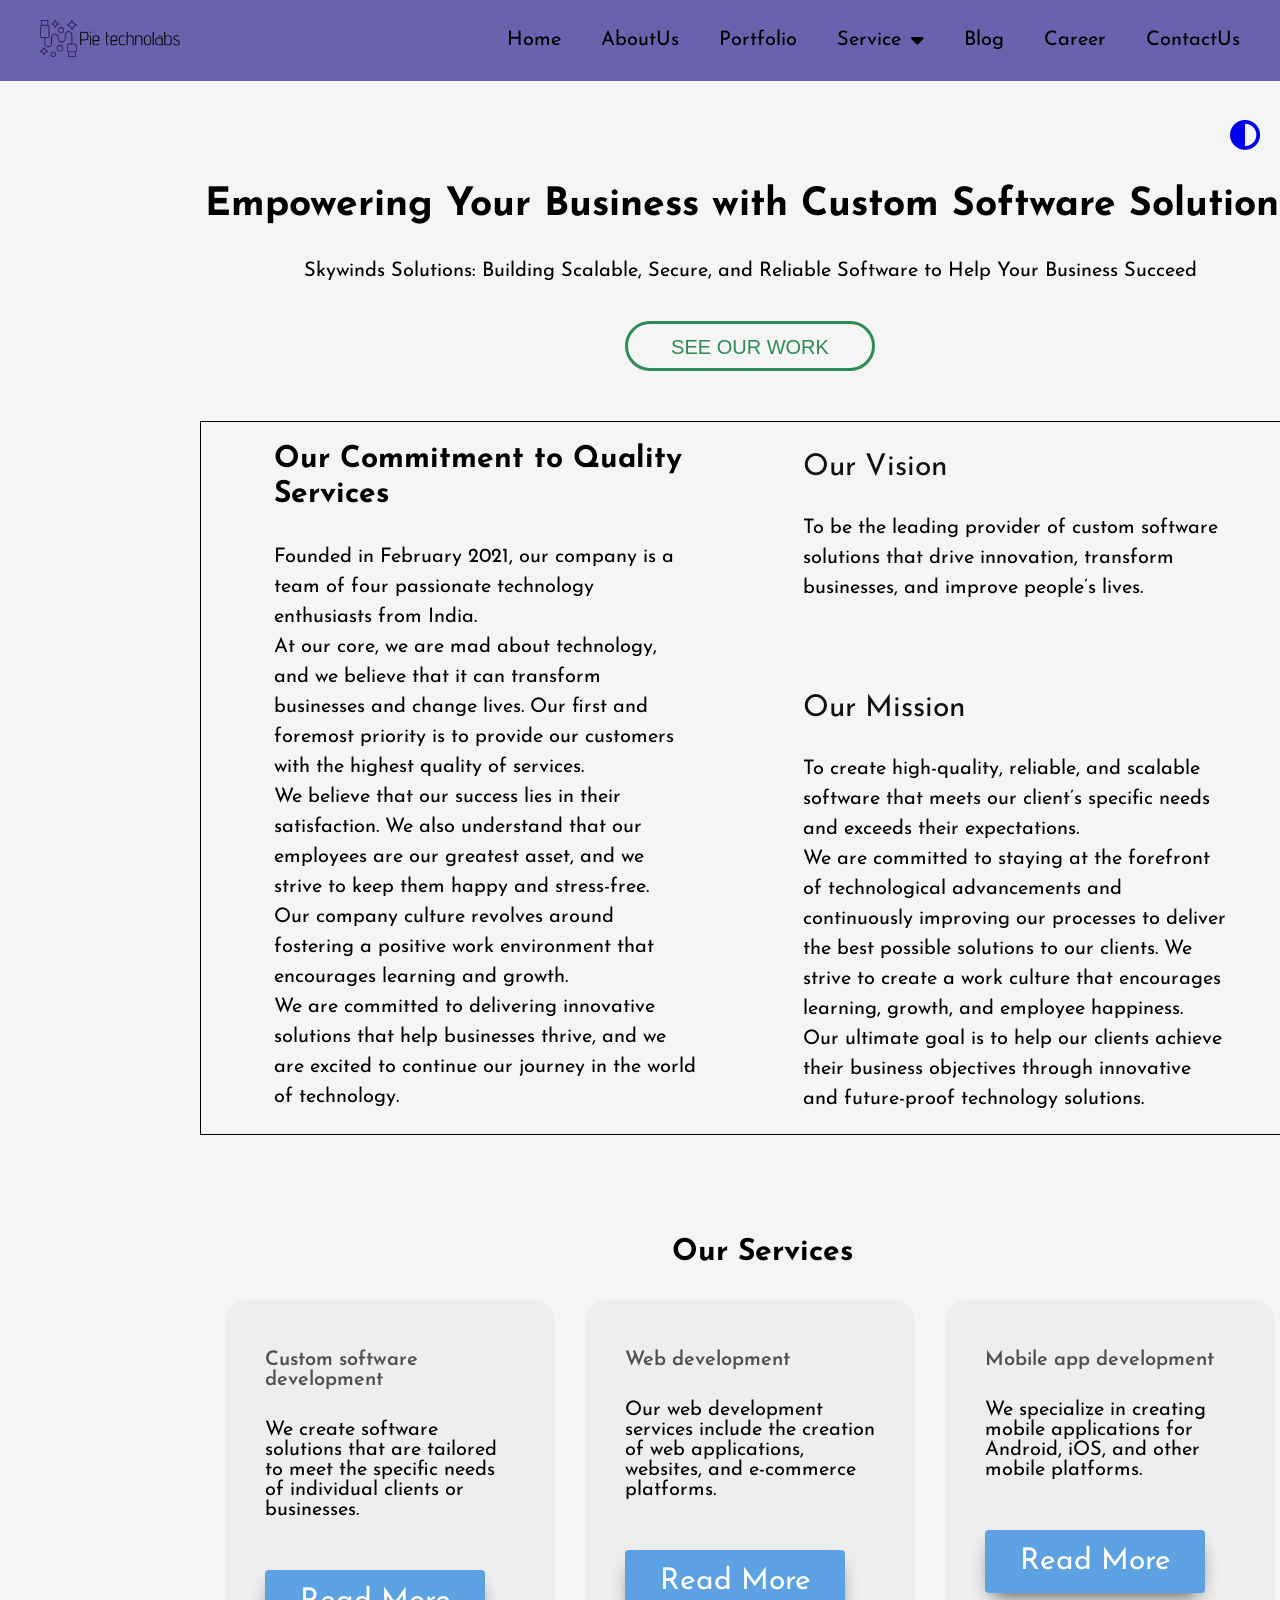
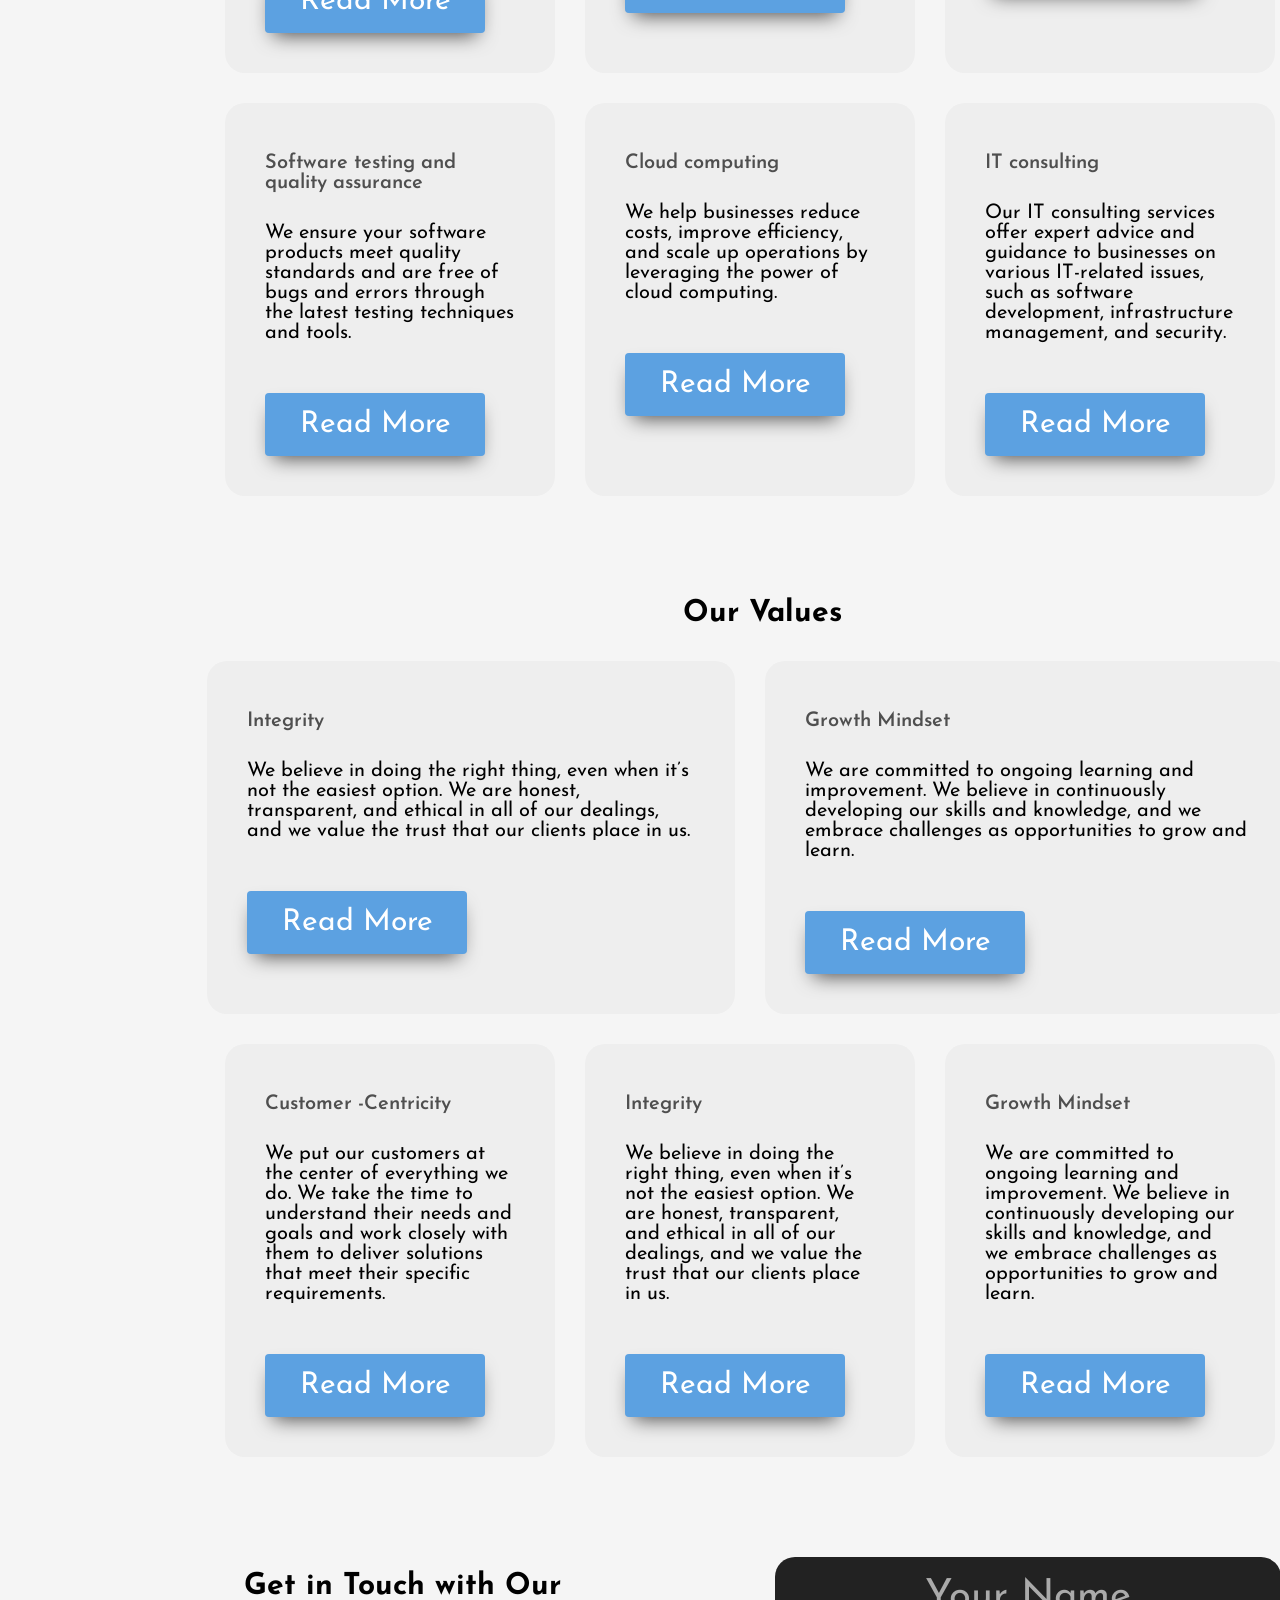
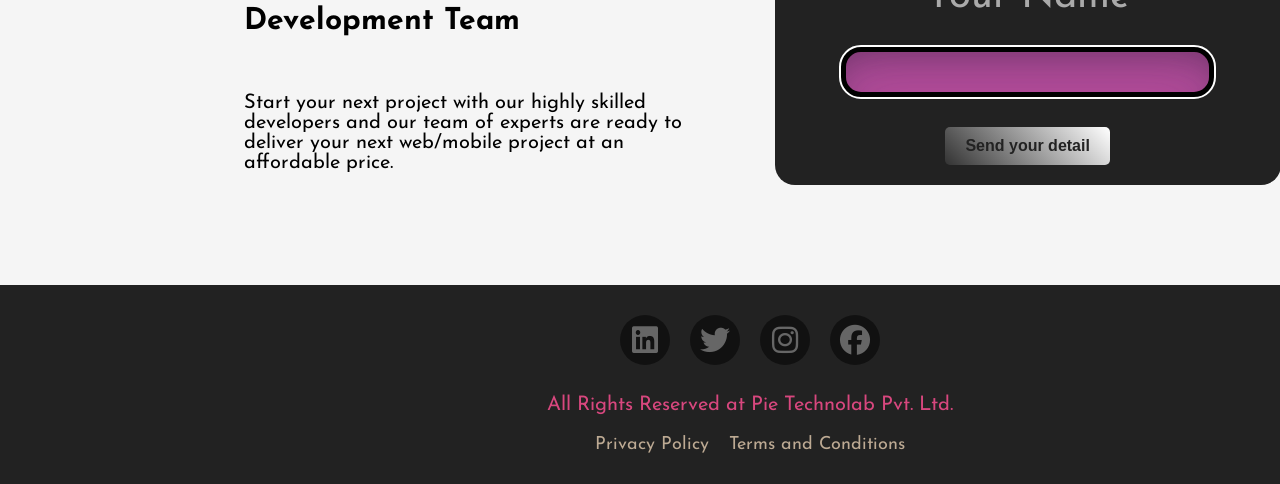
<file: 01project/about_us.html>
<!DOCTYPE html>
<html lang="en">
  <head>
    <meta charset="UTF-8" />
    <meta name="viewport" content="width=device-width, initial-scale=1.0" />
    <title>About us > pie technolab</title>
    <link rel="preconnect" href="https://fonts.googleapis.com" />
    <link rel="preconnect" href="https://fonts.gstatic.com" crossorigin />
    <link
      href="https://fonts.googleapis.com/css2?family=Josefin+Sans&family=Merriweather+Sans&display=swap"
      rel="stylesheet"
    />
    <link
      rel="stylesheet"
      href="https://cdnjs.cloudflare.com/ajax/libs/font-awesome/6.5.1/css/all.min.css"
      integrity="sha512-DTOQO9RWCH3ppGqcWaEA1BIZOC6xxalwEsw9c2QQeAIftl+Vegovlnee1c9QX4TctnWMn13TZye+giMm8e2LwA=="
      crossorigin="anonymous"
      referrerpolicy="no-referrer"
    />
    <link rel="stylesheet" href="css/style.css" />
    <script src="https://code.jquery.com/jquery-3.6.3.min.js"></script>
    <script type="text/javascript" src="js/accordion.js"></script>
    <link rel="stylesheet" href="style.css" />
    <link rel="stylesheet" href="responsive.css" />
  </head>
  <body>
    <nav class="nav-bar" style="position: static">
      <div>
        <a href="index.html"
          ><img
            src="../01project/image/pie-technolabs-high-resolution-logo-transparent (1).png"
            alt=""
            class="nav-logo"
        /></a>
      </div>
      <ul class="div-ul">
        <li><a href="index.html">Home</a></li>
        <li><a href="about_us.html">AboutUs</a></li>
        <li><a href="portfolio.html">Portfolio</a></li>
        <li class="nav-li" onclick="dropDown()">
          <a href="#">Service <i class="fa-solid fa-caret-down"></i></a>
          <ul id="sub-menu" style="z-index: 3">
            <li><a href="#">Web App Development</a></li>
            <li><a href="#">Mobile App Development</a></li>
            <li><a href="#">E-commerce Development</a></li>
            <li><a href="#">MVP Development Services</a></li>
            <li><a href="#">Quality Assurance and Testing</a></li>
            <li><a href="#">BI Consulting</a></li>
          </ul>
        </li>
        <li><a href="blog.html">Blog</a></li>
        <li><a href="career.html">Career</a></li>
        <li><a href="contact_us.html">ContactUs</a></li>
      </ul>
      <a href="#" onclick="darkMode()">
        <i class="fa-solid fa-circle-half-stroke"></i>
      </a>
    </nav>
    <div class="about-container">
      <div class="empowering-section">
        <h1 class="about-h1">
          Empowering Your Business with Custom Software Solutions
        </h1>
        <p>
          Skywinds Solutions: Building Scalable, Secure, and Reliable Software
          to Help Your Business Succeed
        </p>
        <a href="" class="work-button about-button"> See our Work </a>
      </div>
      <div class="commitment-section">
        <div class="quality-service">
          <h2>Our Commitment to Quality Services</h2>
          <p>
            Founded in February 2021, our company is a team of four passionate
            technology enthusiasts from India.
          </p>
          <p>
            At our core, we are mad about technology, and we believe that it can
            transform businesses and change lives. Our first and foremost
            priority is to provide our customers with the highest quality of
            services.
          </p>
          <p>
            We believe that our success lies in their satisfaction. We also
            understand that our employees are our greatest asset, and we strive
            to keep them happy and stress-free.
          </p>
          <p>
            Our company culture revolves around fostering a positive work
            environment that encourages learning and growth.
          </p>
          <p>
            We are committed to delivering innovative solutions that help
            businesses thrive, and we are excited to continue our journey in the
            world of technology.
          </p>
        </div>
        <div class="quality-service">
          <h3>Our Vision</h3>
          <p class="our-vision-p">
            To be the leading provider of custom software solutions that drive
            innovation, transform businesses, and improve people’s lives.
          </p>
          <h3>Our Mission</h3>
          <p>
            To create high-quality, reliable, and scalable software that meets
            our client’s specific needs and exceeds their expectations.
          </p>
          <p>
            We are committed to staying at the forefront of technological
            advancements and continuously improving our processes to deliver the
            best possible solutions to our clients. We strive to create a work
            culture that encourages learning, growth, and employee happiness.
          </p>
          <p>
            Our ultimate goal is to help our clients achieve their business
            objectives through innovative and future-proof technology solutions.
          </p>
        </div>
      </div>
      <div class="container container-3">
        <h2>Our Services</h2>
        <div class="poster-container">
          <div class="poster">
            <h3>Custom software development</h3>
            <p>
              We create software solutions that are tailored to meet the
              specific needs of individual clients or businesses.
            </p>
            <div class="blue-button">
              <a href="">Read More </a>
            </div>
          </div>
          <div class="poster">
            <h3>Web development</h3>
            <p>
              Our web development services include the creation of web
              applications, websites, and e-commerce platforms.
            </p>
            <div class="blue-button">
              <a href="">Read More </a>
            </div>
          </div>
          <div class="poster">
            <h3>Mobile app development</h3>
            <p>
              We specialize in creating mobile applications for Android, iOS,
              and other mobile platforms.
            </p>
            <div class="blue-button">
              <a href="">Read More </a>
            </div>
          </div>
          <div class="poster">
            <h3>Software testing and quality assurance</h3>
            <p>
              We ensure your software products meet quality standards and are
              free of bugs and errors through the latest testing techniques and
              tools.
            </p>
            <div class="blue-button">
              <a href="">Read More </a>
            </div>
          </div>
          <div class="poster">
            <h3>Cloud computing</h3>
            <p>
              We help businesses reduce costs, improve efficiency, and scale up
              operations by leveraging the power of cloud computing.
            </p>
            <div class="blue-button">
              <a href="">Read More </a>
            </div>
          </div>
          <div class="poster">
            <h3>IT consulting</h3>
            <p>
              Our IT consulting services offer expert advice and guidance to
              businesses on various IT-related issues, such as software
              development, infrastructure management, and security.
            </p>
            <div class="blue-button">
              <a href="">Read More </a>
            </div>
          </div>
        </div>
      </div>
      <div class="container container-3">
        <h2>Our Values</h2>
        <div class="poster-container w-50-container">
          <div class="poster w-50">
            <h3>Integrity</h3>
            <p>
              We believe in doing the right thing, even when it’s not the
              easiest option. We are honest, transparent, and ethical in all of
              our dealings, and we value the trust that our clients place in us.
            </p>
            <div class="blue-button">
              <a href="">Read More </a>
            </div>
          </div>
          <div class="poster w-50">
            <h3>Growth Mindset</h3>
            <p>
              We are committed to ongoing learning and improvement. We believe
              in continuously developing our skills and knowledge, and we
              embrace challenges as opportunities to grow and learn.
            </p>
            <div class="blue-button">
              <a href="">Read More </a>
            </div>
          </div>
        </div>
        <div class="poster-container">
          <div class="poster">
            <h3>Customer -Centricity</h3>
            <p>
              We put our customers at the center of everything we do. We take
              the time to understand their needs and goals and work closely with
              them to deliver solutions that meet their specific requirements.
            </p>
            <div class="blue-button">
              <a href="">Read More </a>
            </div>
          </div>
          <div class="poster">
            <h3>Integrity</h3>
            <p>
              We believe in doing the right thing, even when it’s not the
              easiest option. We are honest, transparent, and ethical in all of
              our dealings, and we value the trust that our clients place in us.
            </p>
            <div class="blue-button">
              <a href="">Read More </a>
            </div>
          </div>
          <div class="poster">
            <h3>Growth Mindset</h3>
            <p>
              We are committed to ongoing learning and improvement. We believe
              in continuously developing our skills and knowledge, and we
              embrace challenges as opportunities to grow and learn.
            </p>
            <div class="blue-button">
              <a href="">Read More </a>
            </div>
          </div>
        </div>
      </div>
      <div class="container container-7">
        <div class="contact-info">
          <div class="info">
            <h2>Get in Touch with Our Development Team</h2>
            <p>
              Start your next project with our highly skilled developers and our
              team of experts are ready to deliver your next web/mobile project
              at an affordable price.
            </p>
          </div>
          <div class="info label-div">
            <label for="" class="contact-label">Your Name</label>
            <input type="text" name="" id="contact-input" />
            <button class="btn">Send your detail</button>
          </div>
        </div>
      </div>
      <footer>
        <div class="footer-main">
          <div class="footer-socials">
            <a href="" class="footer-a"
              ><i class="fa-brands fa-linkedin"></i
            ></a>
            <a href="" class="footer-a"><i class="fa-brands fa-twitter"></i></a>
            <a
              href="https://www.instagram.com/pietechnolab?igsh=MTRhazFqd3V5MWRuOQ=="
              class="footer-a"
              ><i class="fa-brands fa-instagram"></i
            ></a>
            <a href="" class="footer-a"
              ><i class="fa-brands fa-facebook"></i
            ></a>
          </div>
          <p class="rights">All Rights Reserved at Pie Technolab Pvt. Ltd.</p>
          <div class="footer-links">
            <a href="privacy-policy.html">Privacy Policy</a>
            <a href="terms-and-condition.html">Terms and Conditions</a>
          </div>
        </div>
      </footer>
    </div>
  </body>
</html>
</file>
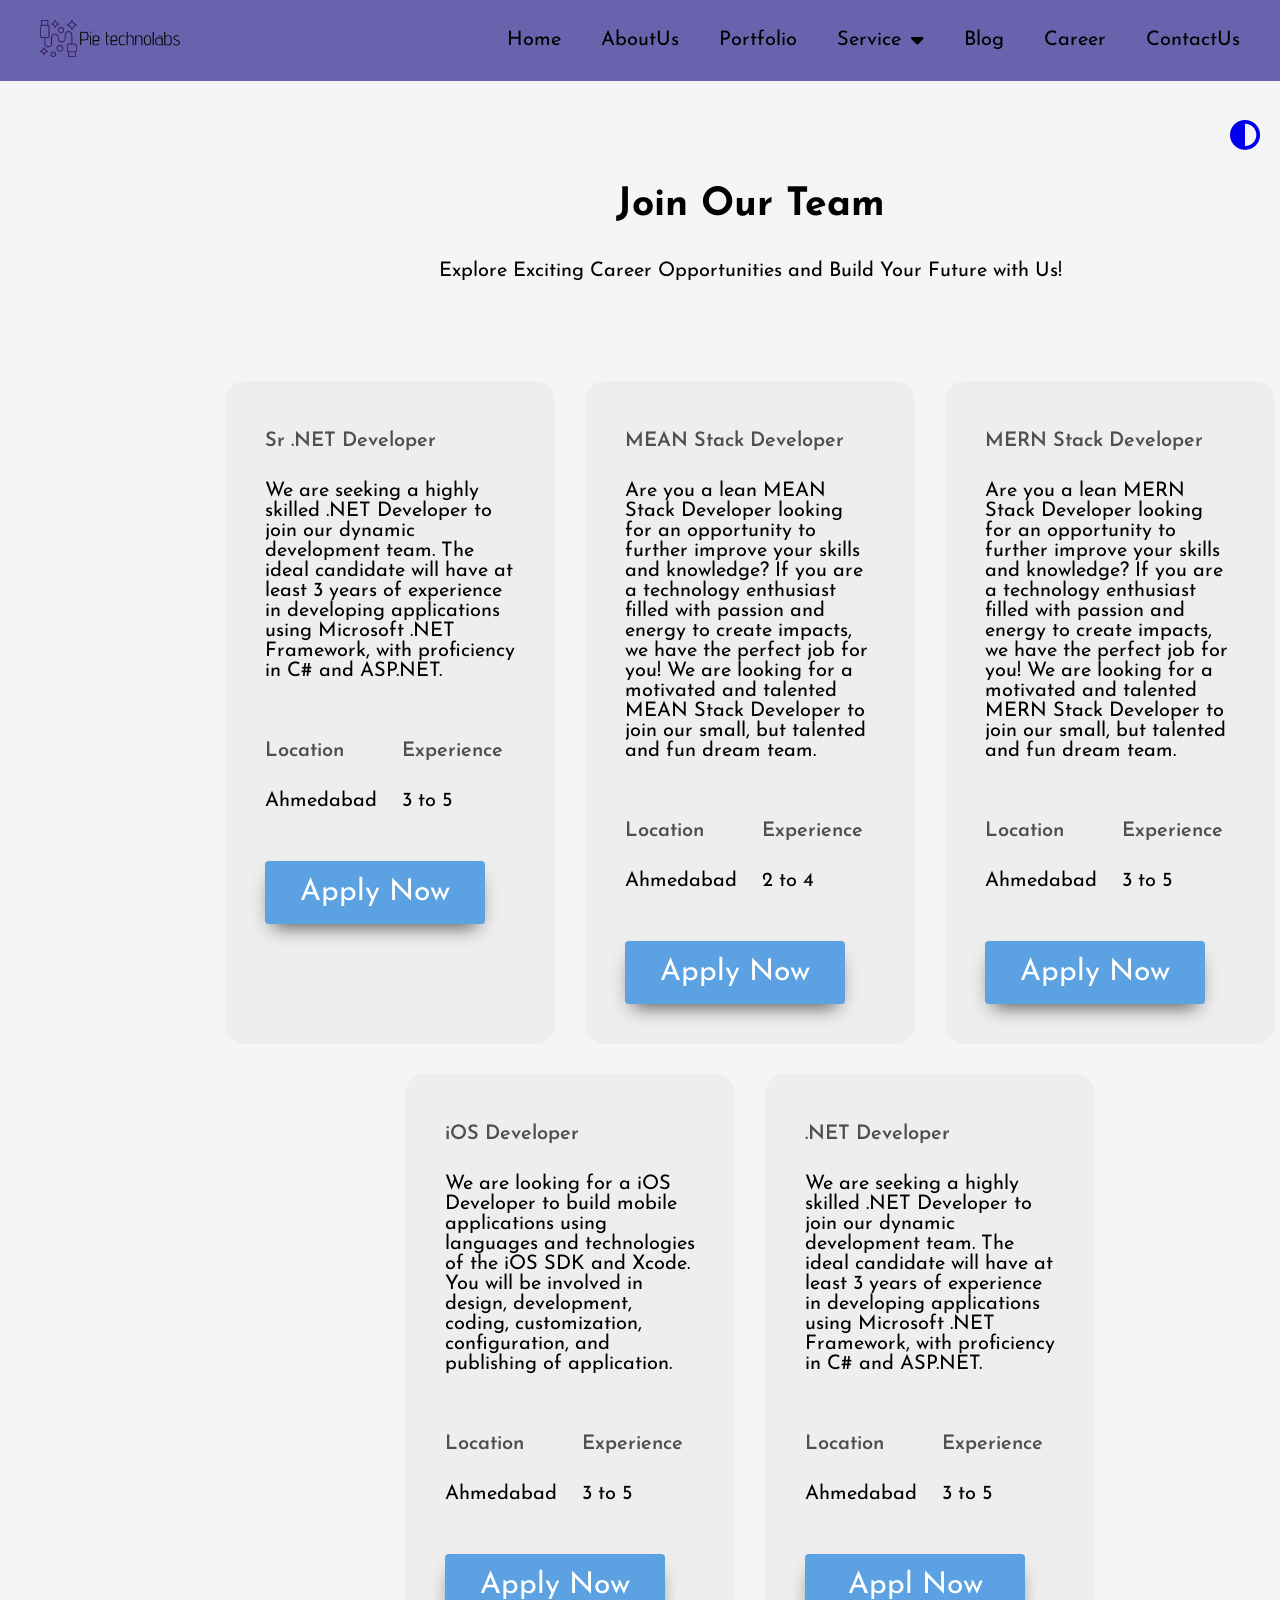
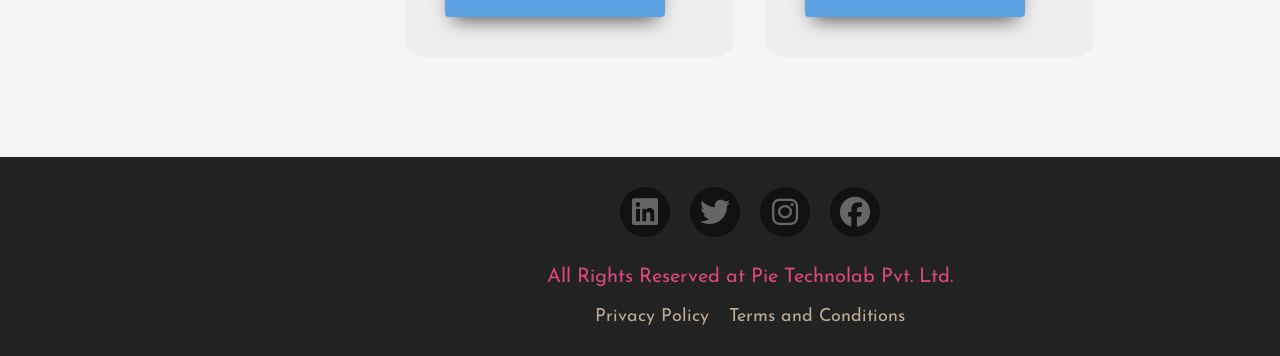
<file: 01project/career.html>
<!DOCTYPE html>
<html lang="en">
  <head>
    <meta charset="UTF-8" />
    <meta name="viewport" content="width=device-width, initial-scale=1.0" />
    <title>pie technolab</title>
    <link rel="preconnect" href="https://fonts.googleapis.com" />
    <link rel="preconnect" href="https://fonts.gstatic.com" crossorigin />
    <link
      href="https://fonts.googleapis.com/css2?family=Josefin+Sans&family=Merriweather+Sans&display=swap"
      rel="stylesheet"
    />
    <link
      rel="stylesheet"
      href="https://cdnjs.cloudflare.com/ajax/libs/font-awesome/6.5.1/css/all.min.css"
      integrity="sha512-DTOQO9RWCH3ppGqcWaEA1BIZOC6xxalwEsw9c2QQeAIftl+Vegovlnee1c9QX4TctnWMn13TZye+giMm8e2LwA=="
      crossorigin="anonymous"
      referrerpolicy="no-referrer"
    />
    <link rel="stylesheet" href="css/style.css" />
    <script src="https://code.jquery.com/jquery-3.6.3.min.js"></script>
    <script type="text/javascript" src="js/accordion.js"></script>
    <link rel="stylesheet" href="style.css" />
    <link rel="stylesheet" href="responsive.css" />
  </head>
  <body>
    <nav class="nav-bar" style="position: static">
      <div>
        <a href="index.html"
          ><img
            src="../01project/image/pie-technolabs-high-resolution-logo-transparent (1).png"
            alt=""
            class="nav-logo"
        /></a>
      </div>
      <ul class="div-ul">
        <li><a href="index.html">Home</a></li>
        <li><a href="about_us.html">AboutUs</a></li>
        <li><a href="portfolio.html">Portfolio</a></li>
        <li class="nav-li" onclick="dropDown()">
          <a href="#">Service <i class="fa-solid fa-caret-down"></i></a>
          <ul id="sub-menu" style="z-index: 3">
            <li><a href="#">Web App Development</a></li>
            <li><a href="#">Mobile App Development</a></li>
            <li><a href="#">E-commerce Development</a></li>
            <li><a href="#">MVP Development Services</a></li>
            <li><a href="#">Quality Assurance and Testing</a></li>
            <li><a href="#">BI Consulting</a></li>
          </ul>
        </li>
        <li><a href="blog.html">Blog</a></li>
        <li><a href="career.html">Career</a></li>
        <li><a href="contact_us.html">ContactUs</a></li>
      </ul>
      <a href="#" onclick="darkMode()">
        <i class="fa-solid fa-circle-half-stroke"></i>
      </a>
    </nav>
    <div class="about-container">
      <div class="empowering-section">
        <h1 class="about-h1">Join Our Team</h1>
        <p>
          Explore Exciting Career Opportunities and Build Your Future with Us!
        </p>
      </div>

      <div class="container container-3">
        <div class="poster-container">
          <div class="poster">
            <h3>Sr .NET Developer</h3>
            <p>
              We are seeking a highly skilled .NET Developer to join our dynamic
              development team. The ideal candidate will have at least 3 years
              of experience in developing applications using Microsoft .NET
              Framework, with proficiency in C# and ASP.NET.
            </p>
            <div class="location-content">
              <div class="location">
                <h3>Location</h3>
                <p>Ahmedabad</p>
              </div>
              <div class="location">
                <h3>Experience</h3>
                <p>3 to 5</p>
              </div>
            </div>
            <div class="blue-button">
              <a href="">Apply Now</a>
            </div>
          </div>
          <div class="poster">
            <h3>MEAN Stack Developer</h3>
            <p>
              Are you a lean MEAN Stack Developer looking for an opportunity to
              further improve your skills and knowledge? If you are a technology
              enthusiast filled with passion and energy to create impacts, we
              have the perfect job for you! We are looking for a motivated and
              talented MEAN Stack Developer to join our small, but talented and
              fun dream team.
            </p>
            <div class="location-content">
              <div class="location">
                <h3>Location</h3>
                <p>Ahmedabad</p>
              </div>
              <div class="location">
                <h3>Experience</h3>
                <p>2 to 4</p>
              </div>
            </div>
            <div class="blue-button">
              <a href="">Apply Now </a>
            </div>
          </div>
          <div class="poster">
            <h3>MERN Stack Developer</h3>
            <p>
              Are you a lean MERN Stack Developer looking for an opportunity to
              further improve your skills and knowledge? If you are a technology
              enthusiast filled with passion and energy to create impacts, we
              have the perfect job for you! We are looking for a motivated and
              talented MERN Stack Developer to join our small, but talented and
              fun dream team.
            </p>
            <div class="location-content">
              <div class="location">
                <h3>Location</h3>
                <p>Ahmedabad</p>
              </div>
              <div class="location">
                <h3>Experience</h3>
                <p>3 to 5</p>
              </div>
            </div>
            <div class="blue-button">
              <a href="">Apply Now </a>
            </div>
          </div>
          <div class="poster">
            <h3>iOS Developer</h3>
            <p>
              We are looking for a iOS Developer to build mobile applications
              using languages and technologies of the iOS SDK and Xcode. You
              will be involved in design, development, coding, customization,
              configuration, and publishing of application.
            </p>
            <div class="location-content">
              <div class="location">
                <h3>Location</h3>
                <p>Ahmedabad</p>
              </div>
              <div class="location">
                <h3>Experience</h3>
                <p>3 to 5</p>
              </div>
            </div>
            <div class="blue-button">
              <a href="">Apply Now</a>
            </div>
          </div>
          <div class="poster">
            <h3>.NET Developer</h3>
            <p>
              We are seeking a highly skilled .NET Developer to join our dynamic
              development team. The ideal candidate will have at least 3 years
              of experience in developing applications using Microsoft .NET
              Framework, with proficiency in C# and ASP.NET.
            </p>
            <div class="location-content">
              <div class="location">
                <h3>Location</h3>
                <p>Ahmedabad</p>
              </div>
              <div class="location">
                <h3>Experience</h3>
                <p>3 to 5</p>
              </div>
            </div>
            <div class="blue-button">
              <a href="">Appl Now </a>
            </div>
          </div>
        </div>
      </div>

      <footer>
        <div class="footer-main">
          <div class="footer-socials">
            <a href="" class="footer-a"
              ><i class="fa-brands fa-linkedin"></i
            ></a>
            <a href="" class="footer-a"><i class="fa-brands fa-twitter"></i></a>
            <a
              href="https://www.instagram.com/pietechnolab?igsh=MTRhazFqd3V5MWRuOQ=="
              class="footer-a"
              ><i class="fa-brands fa-instagram"></i
            ></a>
            <a href="" class="footer-a"
              ><i class="fa-brands fa-facebook"></i
            ></a>
          </div>
          <p class="rights">All Rights Reserved at Pie Technolab Pvt. Ltd.</p>
          <div class="footer-links">
            <a href="">Privacy Policy</a>
            <a href="">Terms and Conditions</a>
          </div>
        </div>
      </footer>
    </div>
  </body>
</html>
</file>
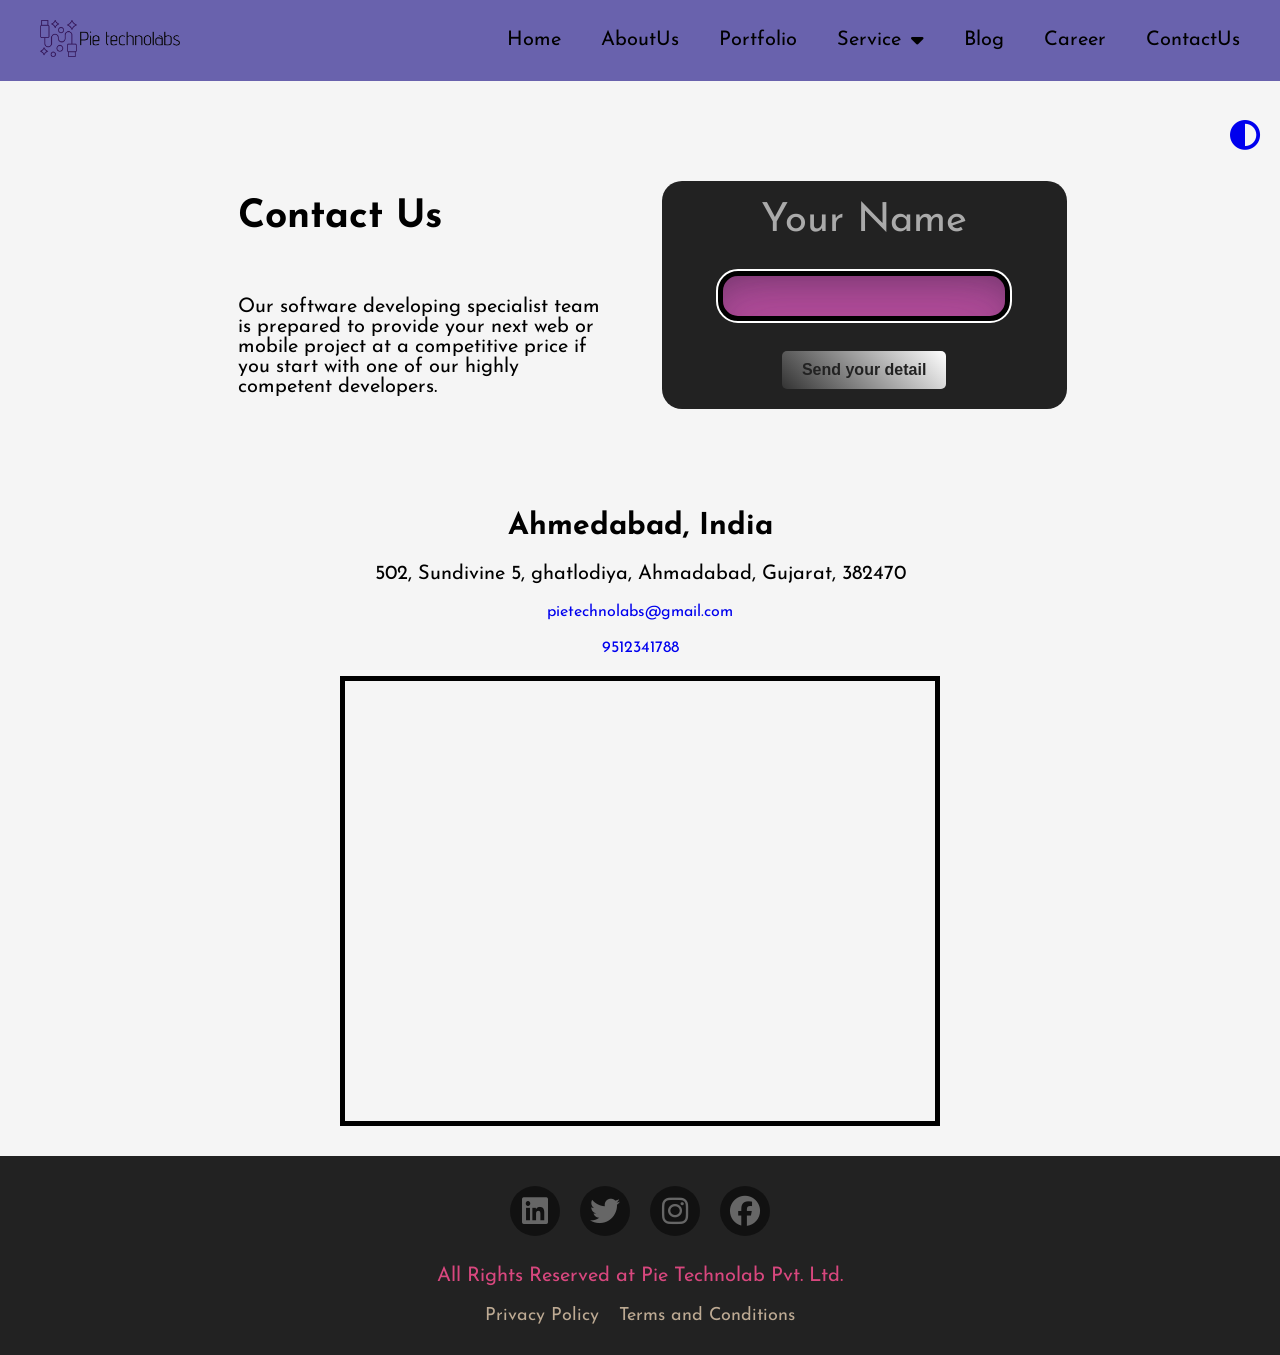
<file: 01project/contact_us.html>
<!DOCTYPE html>
<html lang="en">
  <head>
    <meta charset="UTF-8" />
    <meta name="viewport" content="width=device-width, initial-scale=1.0" />
    <title>pie technolab</title>
    <link rel="preconnect" href="https://fonts.googleapis.com" />
    <link rel="preconnect" href="https://fonts.gstatic.com" crossorigin />
    <link
      href="https://fonts.googleapis.com/css2?family=Josefin+Sans&family=Merriweather+Sans&display=swap"
      rel="stylesheet"
    />
    <link
      rel="stylesheet"
      href="https://cdnjs.cloudflare.com/ajax/libs/font-awesome/6.5.1/css/all.min.css"
      integrity="sha512-DTOQO9RWCH3ppGqcWaEA1BIZOC6xxalwEsw9c2QQeAIftl+Vegovlnee1c9QX4TctnWMn13TZye+giMm8e2LwA=="
      crossorigin="anonymous"
      referrerpolicy="no-referrer"
    />
    <link rel="stylesheet" href="css/style.css" />
    <script src="https://code.jquery.com/jquery-3.6.3.min.js"></script>
    <script type="text/javascript" src="js/accordion.js"></script>
    <link rel="stylesheet" href="style.css" />
    <link rel="stylesheet" href="responsive.css" />
  </head>
  <body>
    <nav class="nav-bar" style="position: static">
      <div>
        <a href="index.html"
          ><img
            src="../01project/image/pie-technolabs-high-resolution-logo-transparent (1).png"
            alt=""
            class="nav-logo"
        /></a>
      </div>
      <ul class="div-ul">
        <li><a href="index.html">Home</a></li>
        <li><a href="about_us.html">AboutUs</a></li>
        <li><a href="portfolio.html">Portfolio</a></li>
        <li class="nav-li" onclick="dropDown()">
          <a href="#">Service <i class="fa-solid fa-caret-down"></i></a>
          <ul id="sub-menu" style="z-index: 3">
            <li><a href="#">Web App Development</a></li>
            <li><a href="#">Mobile App Development</a></li>
            <li><a href="#">E-commerce Development</a></li>
            <li><a href="#">MVP Development Services</a></li>
            <li><a href="#">Quality Assurance and Testing</a></li>
            <li><a href="#">BI Consulting</a></li>
          </ul>
        </li>
        <li><a href="blog.html">Blog</a></li>
        <li><a href="career.html">Career</a></li>
        <li><a href="contact_us.html">ContactUs</a></li>
      </ul>
      <a href="#" onclick="darkMode()">
        <i class="fa-solid fa-circle-half-stroke"></i>
      </a>
    </nav>
    <div class="container container-7">
      <div class="contact-info">
        <div class="info">
          <h1 class="contact-h1">Contact Us</h1>
          <p>
            Our software developing specialist team is prepared to provide your
            next web or mobile project at a competitive price if you start with
            one of our highly competent developers.
          </p>
        </div>
        <div class="info label-div">
          <label for="" class="contact-label">Your Name</label>
          <input type="text" name="" id="contact-input" />
          <button class="btn">Send your detail</button>
        </div>
      </div>
    </div>
    <div class="address">
      <h2>Ahmedabad, India</h2>
      <p>502, Sundivine 5, ghatlodiya, Ahmadabad, Gujarat, 382470</p>
      <a href="mailto:">pietechnolabs@gmail.com</a>
      <a href="telto:">9512341788</a>
      <iframe
        src="https://www.google.com/maps/embed?pb=!1m18!1m12!1m3!1d3670.6368989228945!2d72.53016147509342!3d23.07376987913783!2m3!1f0!2f0!3f0!3m2!1i1024!2i768!4f13.1!3m3!1m2!1s0x395e834f6038940b%3A0x3dc6db4b35690e50!2sSun%20Divine%205!5e0!3m2!1sen!2sin!4v1706695926291!5m2!1sen!2sin"
        width="600"
        height="450"
        allowfullscreen=""
        loading="lazy"
        referrerpolicy="no-referrer-when-downgrade"
        class="home-map"
      ></iframe>
    </div>
    <footer>
      <div class="footer-main">
        <div class="footer-socials">
          <a href="" class="footer-a"><i class="fa-brands fa-linkedin"></i></a>
          <a href="" class="footer-a"><i class="fa-brands fa-twitter"></i></a>
          <a
            href="https://www.instagram.com/pietechnolab?igsh=MTRhazFqd3V5MWRuOQ=="
            class="footer-a"
            ><i class="fa-brands fa-instagram"></i
          ></a>
          <a href="" class="footer-a"><i class="fa-brands fa-facebook"></i></a>
        </div>
        <p class="rights">All Rights Reserved at Pie Technolab Pvt. Ltd.</p>
        <div class="footer-links">
          <a href="">Privacy Policy</a>
          <a href="">Terms and Conditions</a>
        </div>
      </div>
    </footer>
  </body>
</html>
</file>
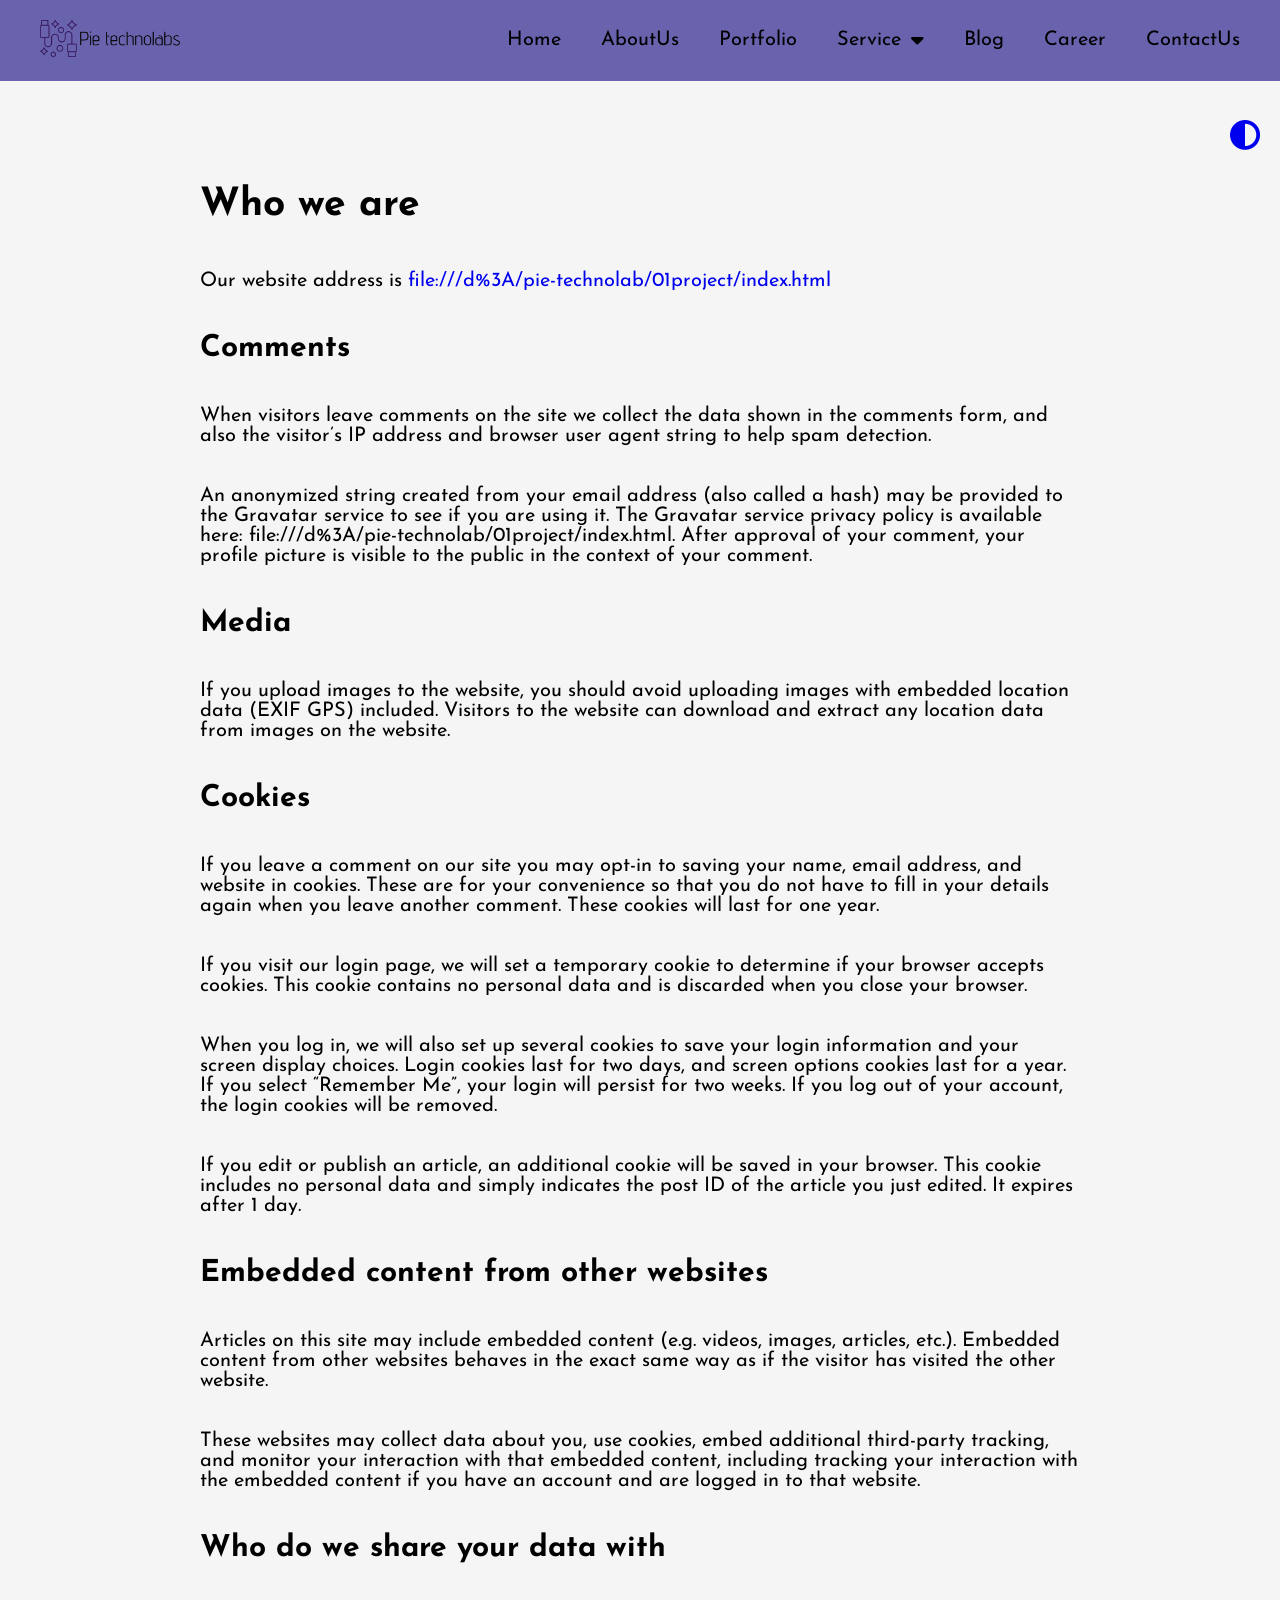
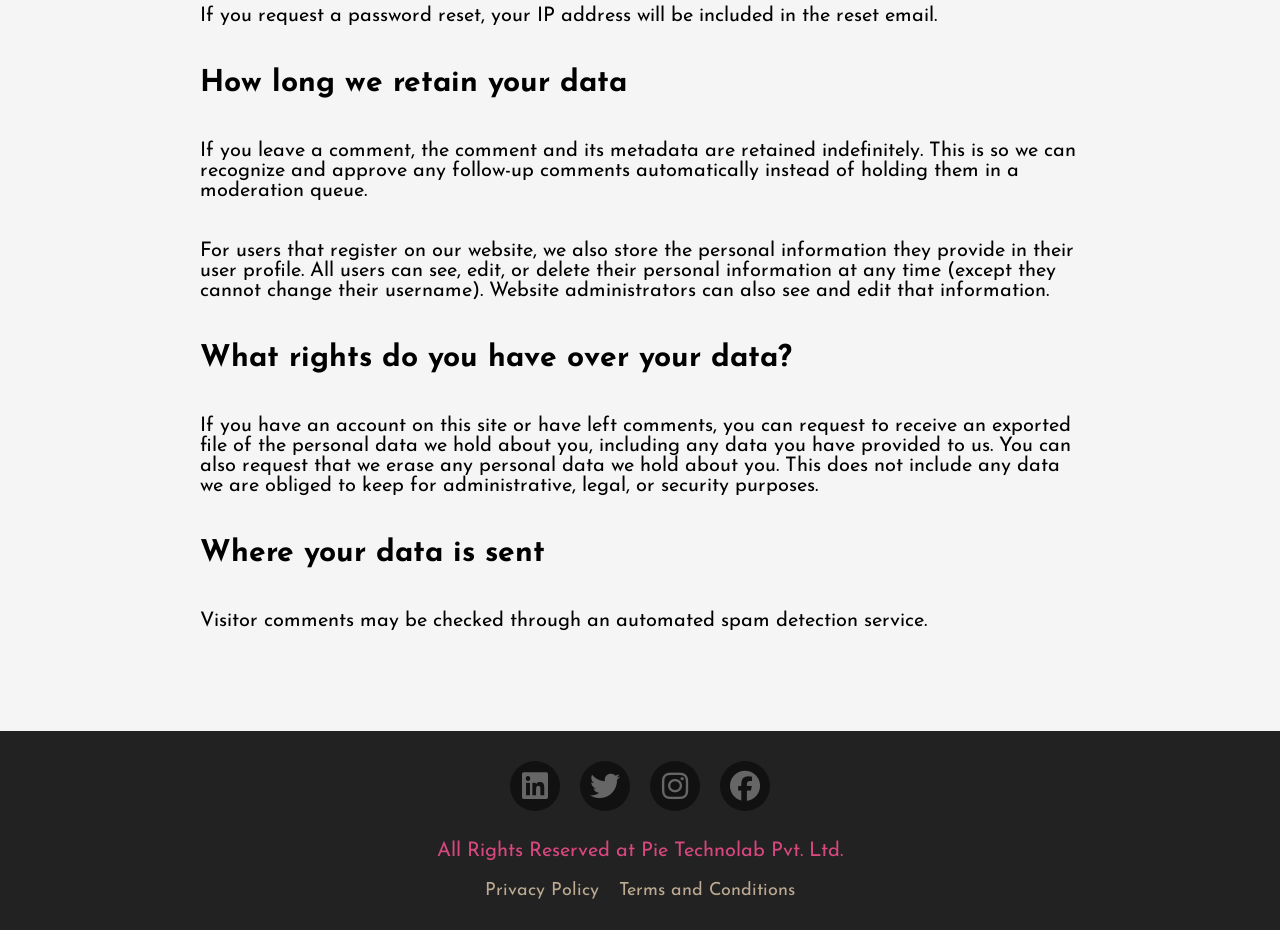
<file: 01project/privacy-policy.html>
<!DOCTYPE html>
<html lang="en">
  <head>
    <meta charset="UTF-8" />
    <meta name="viewport" content="width=device-width, initial-scale=1.0" />
    <title>pie technolab</title>
    <link rel="preconnect" href="https://fonts.googleapis.com" />
    <link rel="preconnect" href="https://fonts.gstatic.com" crossorigin />
    <link
      href="https://fonts.googleapis.com/css2?family=Josefin+Sans&family=Merriweather+Sans&display=swap"
      rel="stylesheet"
    />
    <link
      rel="stylesheet"
      href="https://cdnjs.cloudflare.com/ajax/libs/font-awesome/6.5.1/css/all.min.css"
      integrity="sha512-DTOQO9RWCH3ppGqcWaEA1BIZOC6xxalwEsw9c2QQeAIftl+Vegovlnee1c9QX4TctnWMn13TZye+giMm8e2LwA=="
      crossorigin="anonymous"
      referrerpolicy="no-referrer"
    />
    <link rel="stylesheet" href="css/style.css" />
    <script src="https://code.jquery.com/jquery-3.6.3.min.js"></script>
    <script type="text/javascript" src="js/accordion.js"></script>
    <link rel="stylesheet" href="style.css" />
    <link rel="stylesheet" href="responsive.css" />
  </head>
  <body>
    <nav class="nav-bar" style="position: static">
      <div>
        <a href="index.html"
          ><img
            src="../01project/image/pie-technolabs-high-resolution-logo-transparent (1).png"
            alt=""
            class="nav-logo"
        /></a>
      </div>
      <ul class="div-ul">
        <li><a href="index.html">Home</a></li>
        <li><a href="about_us.html">AboutUs</a></li>
        <li><a href="portfolio.html">Portfolio</a></li>
        <li class="nav-li" onclick="dropDown()">
          <a href="#">Service <i class="fa-solid fa-caret-down"></i></a>
          <ul id="sub-menu" style="z-index: 3">
            <li><a href="#">Web App Development</a></li>
            <li><a href="#">Mobile App Development</a></li>
            <li><a href="#">E-commerce Development</a></li>
            <li><a href="#">MVP Development Services</a></li>
            <li><a href="#">Quality Assurance and Testing</a></li>
            <li><a href="#">BI Consulting</a></li>
          </ul>
        </li>
        <li><a href="blog.html">Blog</a></li>
        <li><a href="career.html">Career</a></li>
        <li><a href="contact_us.html">ContactUs</a></li>
      </ul>
      <a href="#" onclick="darkMode()">
        <i class="fa-solid fa-circle-half-stroke"></i>
      </a>
    </nav>
    <div class="container container-7">
      <div class="pp-contain">
        <h1>Who we are</h1>
        <p>
          Our website address is
          <a href="file:///d%3A/pie-technolab/01project/index.html"
            >file:///d%3A/pie-technolab/01project/index.html</a
          >
        </p>

        <h2>Comments</h2>
        <p>
          When visitors leave comments on the site we collect the data shown in
          the comments form, and also the visitor’s IP address and browser user
          agent string to help spam detection.
        </p>

        <p>
          An anonymized string created from your email address (also called a
          hash) may be provided to the Gravatar service to see if you are using
          it. The Gravatar service privacy policy is available here:
          file:///d%3A/pie-technolab/01project/index.html. After approval of
          your comment, your profile picture is visible to the public in the
          context of your comment.
        </p>
        <h2>Media</h2>
        <p>
          If you upload images to the website, you should avoid uploading images
          with embedded location data (EXIF GPS) included. Visitors to the
          website can download and extract any location data from images on the
          website.
        </p>
        <h2>Cookies</h2>
        <p>
          If you leave a comment on our site you may opt-in to saving your name,
          email address, and website in cookies. These are for your convenience
          so that you do not have to fill in your details again when you leave
          another comment. These cookies will last for one year.
        </p>
        <p>
          If you visit our login page, we will set a temporary cookie to
          determine if your browser accepts cookies. This cookie contains no
          personal data and is discarded when you close your browser.
        </p>
        <p>
          When you log in, we will also set up several cookies to save your
          login information and your screen display choices. Login cookies last
          for two days, and screen options cookies last for a year. If you
          select “Remember Me”, your login will persist for two weeks. If you
          log out of your account, the login cookies will be removed.
        </p>
        <p>
          If you edit or publish an article, an additional cookie will be saved
          in your browser. This cookie includes no personal data and simply
          indicates the post ID of the article you just edited. It expires after
          1 day.
        </p>
        <h2>Embedded content from other websites</h2>
        <p>
          Articles on this site may include embedded content (e.g. videos,
          images, articles, etc.). Embedded content from other websites behaves
          in the exact same way as if the visitor has visited the other website.
        </p>
        <p>
          These websites may collect data about you, use cookies, embed
          additional third-party tracking, and monitor your interaction with
          that embedded content, including tracking your interaction with the
          embedded content if you have an account and are logged in to that
          website.
        </p>
        <h2>Who do we share your data with</h2>
        <p>
          If you request a password reset, your IP address will be included in
          the reset email.
        </p>
        <h2>How long we retain your data</h2>
        <p>
          If you leave a comment, the comment and its metadata are retained
          indefinitely. This is so we can recognize and approve any follow-up
          comments automatically instead of holding them in a moderation queue.
        </p>
        <p>
          For users that register on our website, we also store the personal
          information they provide in their user profile. All users can see,
          edit, or delete their personal information at any time (except they
          cannot change their username). Website administrators can also see and
          edit that information.
        </p>
        <h2>What rights do you have over your data?</h2>
        <p>
          If you have an account on this site or have left comments, you can
          request to receive an exported file of the personal data we hold about
          you, including any data you have provided to us. You can also request
          that we erase any personal data we hold about you. This does not
          include any data we are obliged to keep for administrative, legal, or
          security purposes.
        </p>
        <h2>Where your data is sent</h2>
        <p>
          Visitor comments may be checked through an automated spam detection
          service.
        </p>
      </div>
    </div>

    <footer>
      <div class="footer-main">
        <div class="footer-socials">
          <a href="" class="footer-a"><i class="fa-brands fa-linkedin"></i></a>
          <a href="" class="footer-a"><i class="fa-brands fa-twitter"></i></a>
          <a
            href="https://www.instagram.com/pietechnolab?igsh=MTRhazFqd3V5MWRuOQ=="
            class="footer-a"
            ><i class="fa-brands fa-instagram"></i
          ></a>
          <a href="" class="footer-a"><i class="fa-brands fa-facebook"></i></a>
        </div>
        <p class="rights">All Rights Reserved at Pie Technolab Pvt. Ltd.</p>
        <div class="footer-links">
          <a href="privacy-policy.html">Privacy Policy</a>
          <a href="terms-and-condition.html">Terms and Conditions</a>
        </div>
      </div>
    </footer>
  </body>
</html>
</file>
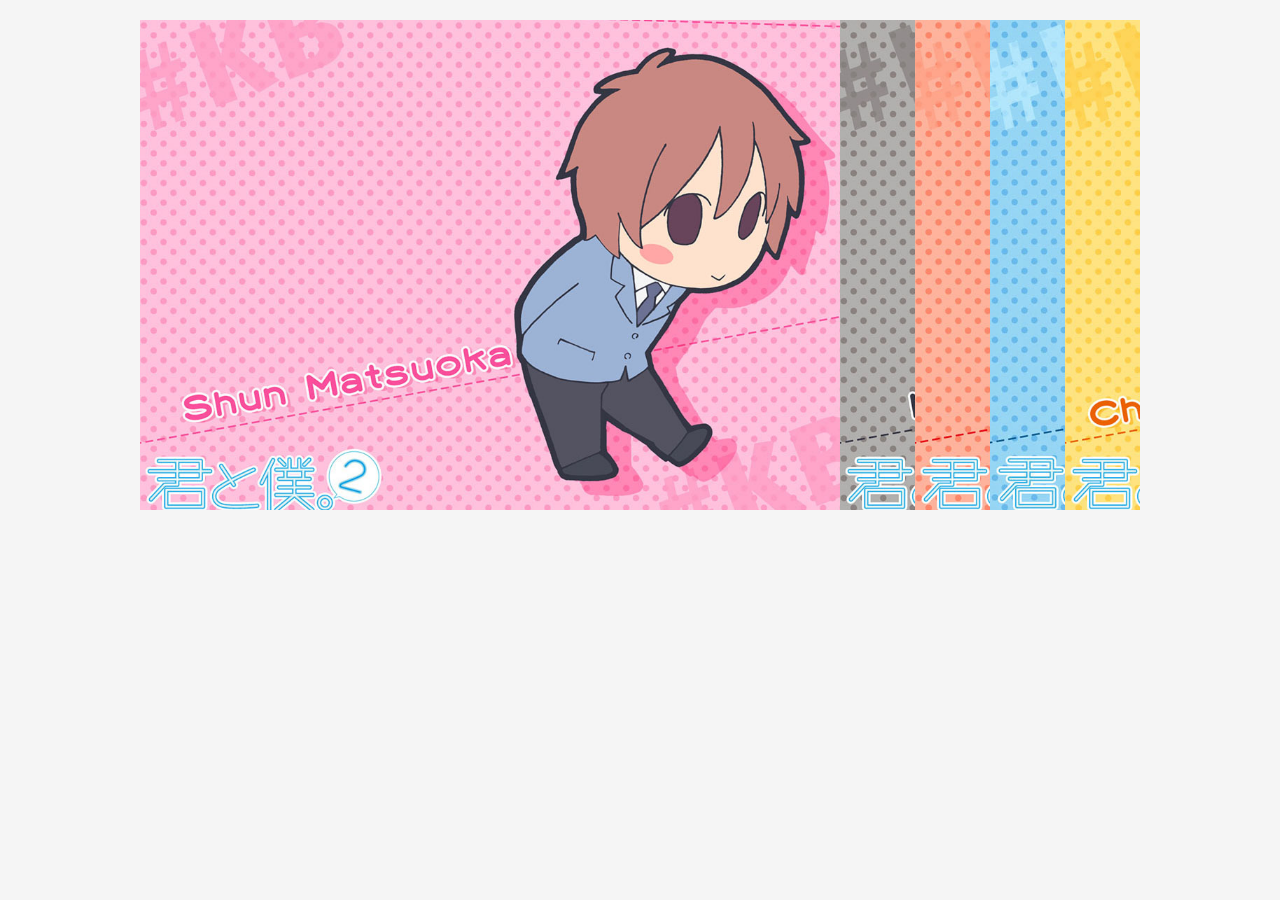
<file: 01project/slider.html.html>
﻿<!DOCTYPE html>
<html>
  <head>
    <meta charset="utf-8" />
    <meta http-equiv="X-UA-Compatible" content="IE=edge,chrome=1" />
    <meta name="viewport" content="width=device-width, initial-scale=1" />
    <title>Accordion-style Horizontal Slider Plugin Example</title>
    <link rel="stylesheet" href="css/style.css" />
    <script src="https://code.jquery.com/jquery-3.6.3.min.js"></script>
    <script type="text/javascript" src="js/accordion.js"></script>
  </head>
  <body>
    <div class="container">
      <style>
        .download {
          padding: 1.25rem;
          border: 0;
          border-radius: 3px;
          background-color: #4f46e5;
          color: #fff;
          cursor: pointer;
          text-decoration: none;
        }
        .download:hover {
          color: #fff;
        }
        #carbonads {
          display: block;
          overflow: hidden;
          max-width: 728px;
          position: relative;
          font-size: 22px;
          box-sizing: content-box;
        }
        #carbonads > span {
          display: block;
        }
        #carbonads a {
          color: #4f46e5;
          text-decoration: none;
        }
        #carbonads a:hover {
          color: #4f46e5;
        }
        .carbon-wrap {
          display: flex;
          align-items: center;
        }
        .carbon-img {
          display: block;
          margin: 0;
          line-height: 1;
        }
        .carbon-img img {
          display: block;
          height: 90px;
          width: auto;
        }
        .carbon-text {
          display: block;
          padding: 0 1em;
          line-height: 1.35;
          text-align: left;
        }
        .carbon-poweredby {
          display: block;
          position: absolute;
          bottom: 0;
          right: 0;
          padding: 6px 10px;
          text-align: center;
          text-transform: uppercase;
          letter-spacing: 0.5px;
          font-weight: 600;
          font-size: 8px;
          border-top-left-radius: 4px;
          line-height: 1;
          color: #aaa !important;
        }
        @media only screen and (min-width: 320px) and (max-width: 759px) {
          .carbon-text {
            font-size: 14px;
          }
        }
      </style>
      <div style="margin: 20px auto">
        <div id="carbon-block"></div>
        <script
          async
          src="https://pagead2.googlesyndication.com/pagead/js/adsbygoogle.js?client=ca-pub-2783044520727903"
          crossorigin="anonymous"
        ></script>
        <!-- jQuery_Replace_Demo -->
        <ins
          class="adsbygoogle"
          style="display: block"
          data-ad-client="ca-pub-2783044520727903"
          data-ad-slot="7325992188"
          data-ad-format="auto"
          data-full-width-responsive="true"
        ></ins>
        <script>
          (adsbygoogle = window.adsbygoogle || []).push({});
        </script>
      </div>
    </div>
    <div id="demo"></div>

    <script type="text/javascript">
      $.as({
        id: "demo",
        folder: "images",
        images: [
          "yam_1.jpg",
          "yam_2.jpg",
          "yam_3.jpg",
          "yam_4.jpg",
          "yam_5.jpg",
        ],
        speed: 2000,
        imgWidth: 700,
      });
    </script>
    <script
      async
      src="https://www.googletagmanager.com/gtag/js?id=G-1VDDWMRSTH"
    ></script>
    <script>
      window.dataLayer = window.dataLayer || [];
      function gtag() {
        dataLayer.push(arguments);
      }
      gtag("js", new Date());
      gtag("config", "G-1VDDWMRSTH");
    </script>
    <script>
      try {
        fetch(
          new Request(
            "https://pagead2.googlesyndication.com/pagead/js/adsbygoogle.js",
            { method: "HEAD", mode: "no-cors" }
          )
        )
          .then(function (response) {
            return true;
          })
          .catch(function (e) {
            var carbonScript = document.createElement("script");
            carbonScript.src =
              "//cdn.carbonads.com/carbon.js?serve=CK7DKKQU&placement=wwwjqueryscriptnet";
            carbonScript.id = "_carbonads_js";
            document.getElementById("carbon-block").appendChild(carbonScript);
          });
      } catch (error) {
        console.log(error);
      }
    </script>
  </body>
</html>
</file>
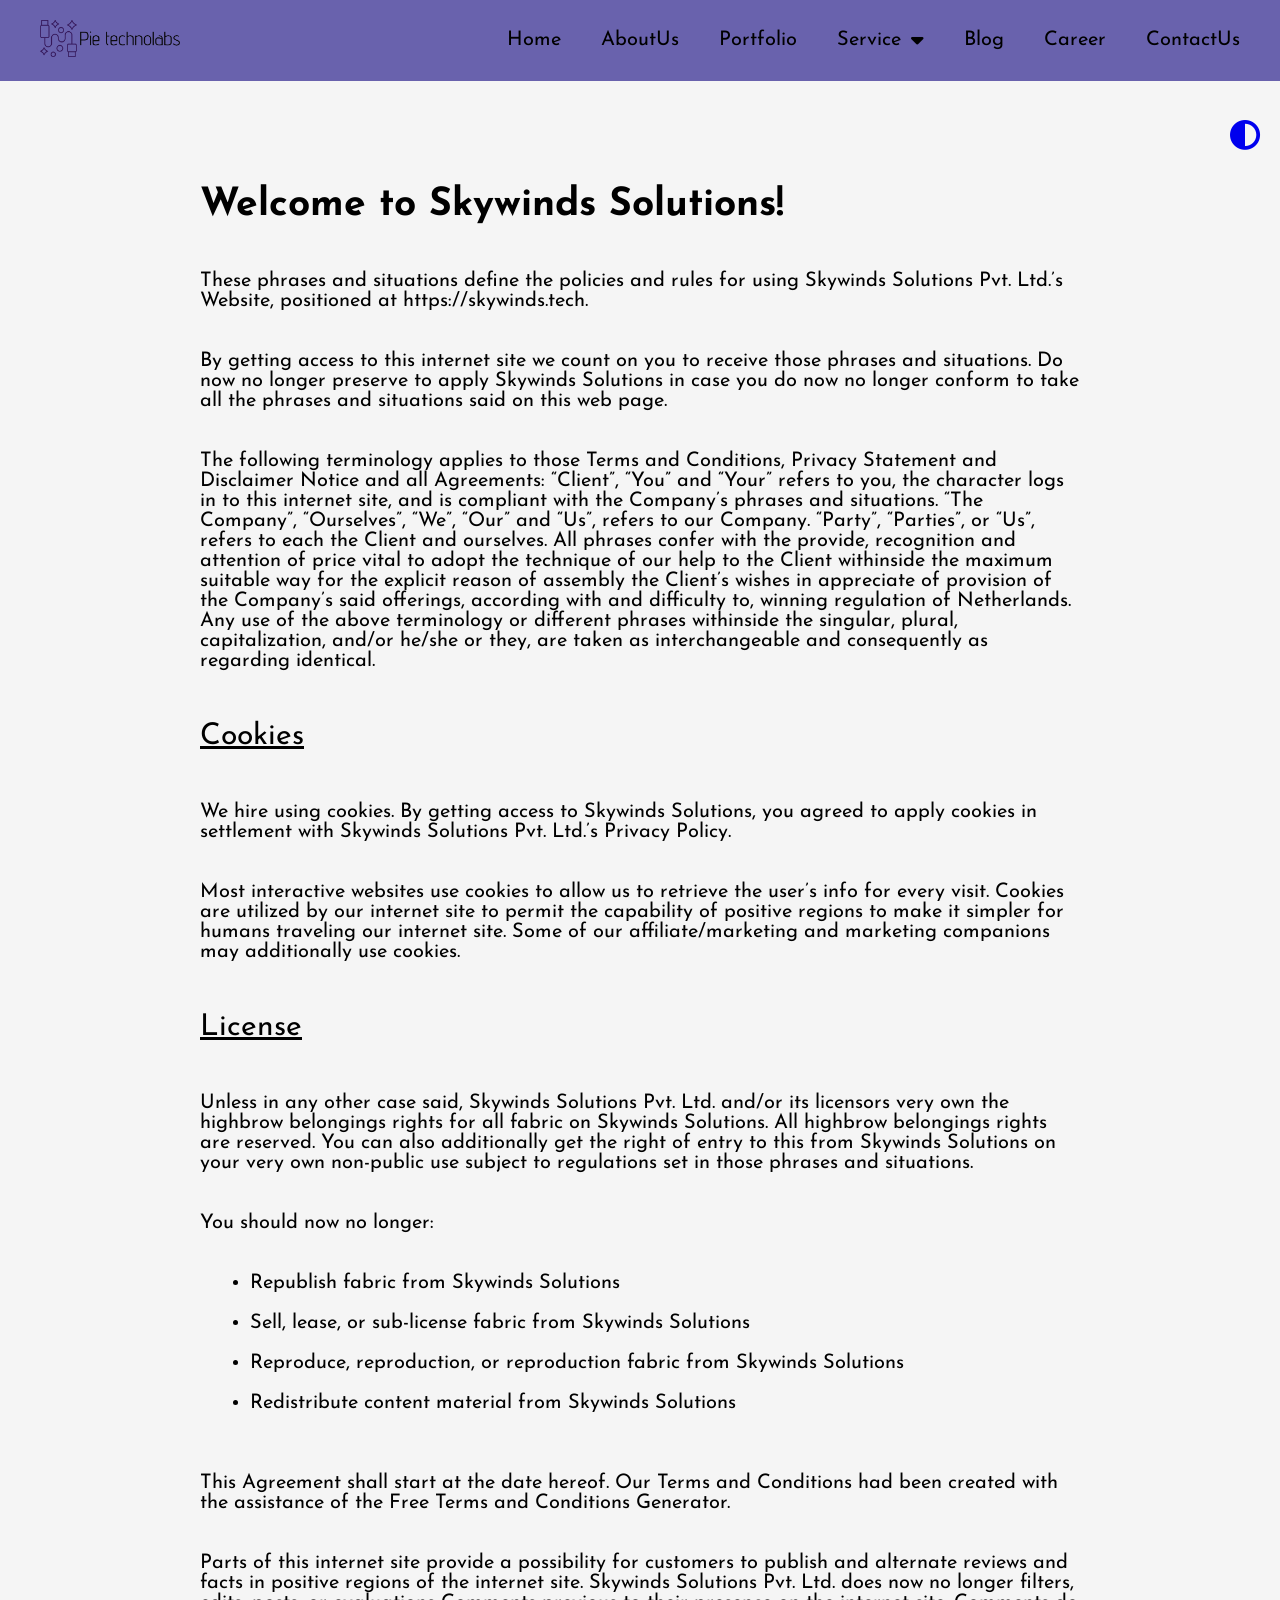
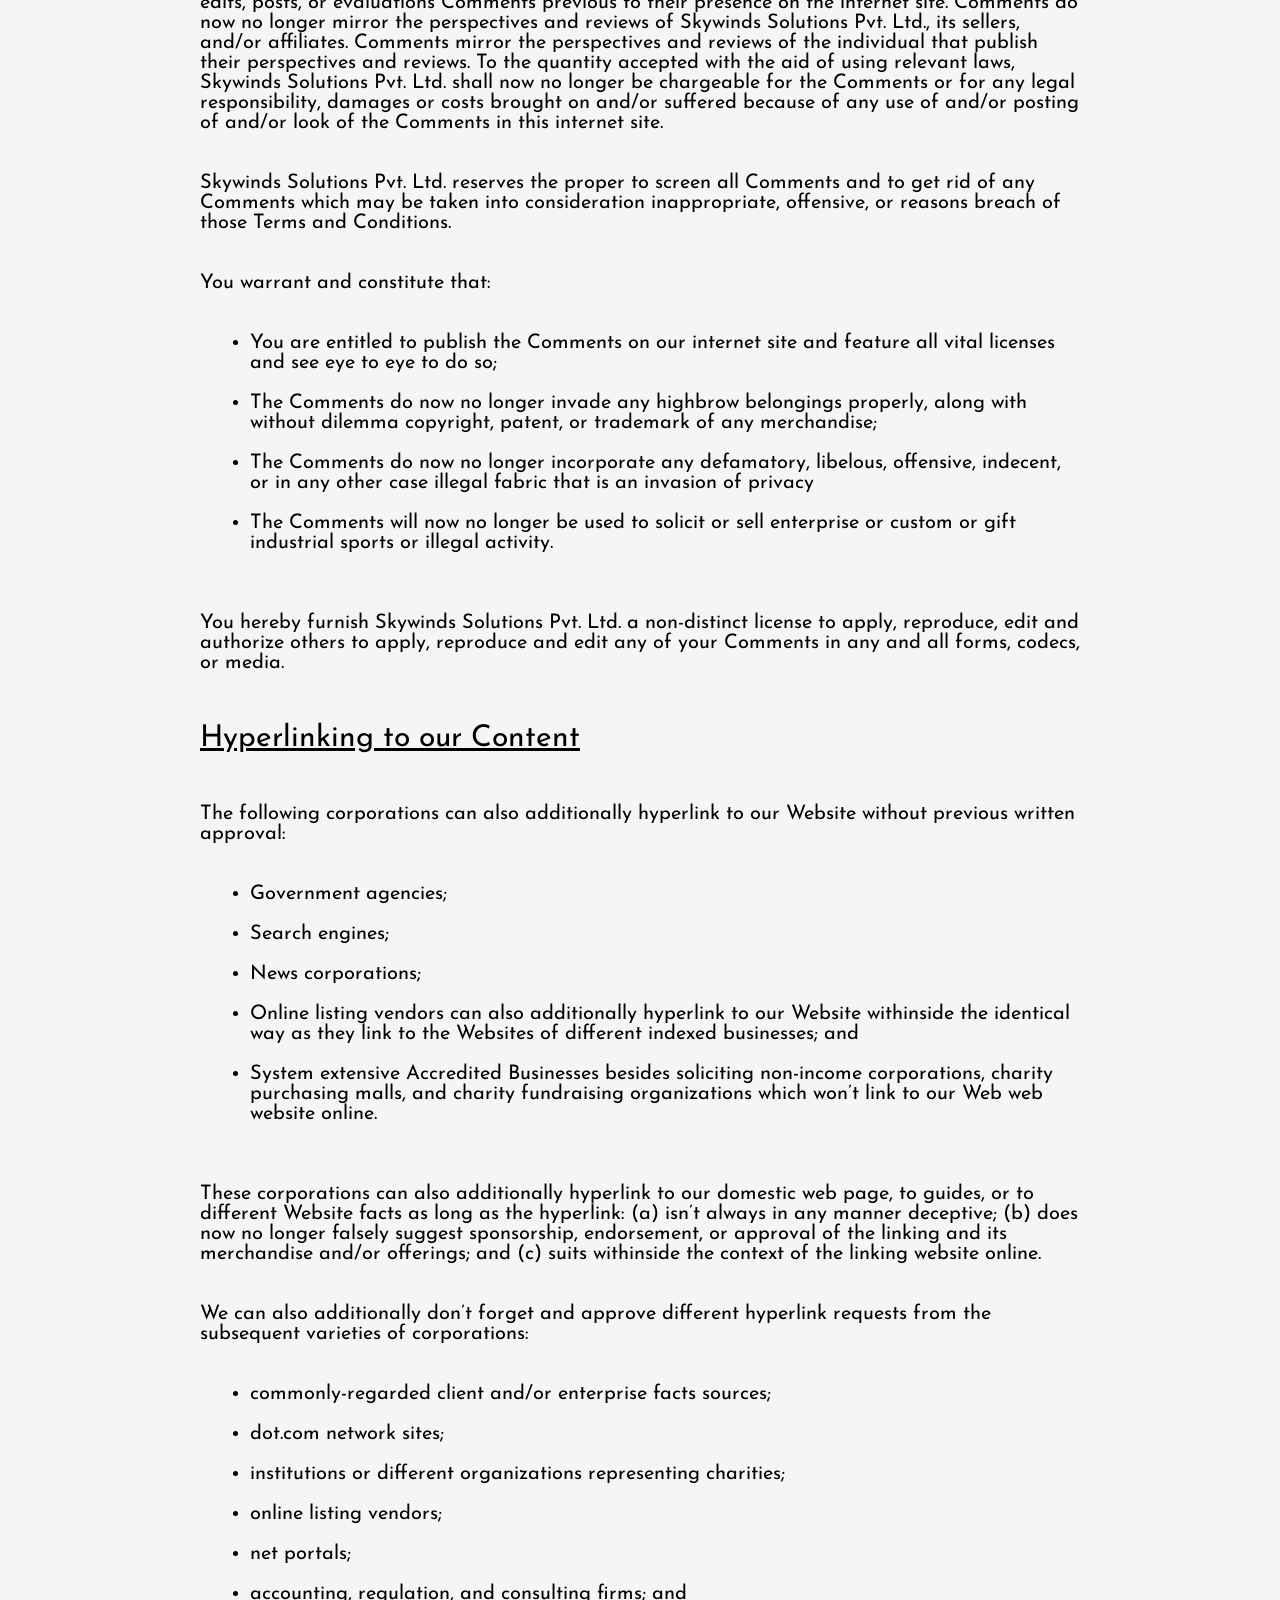
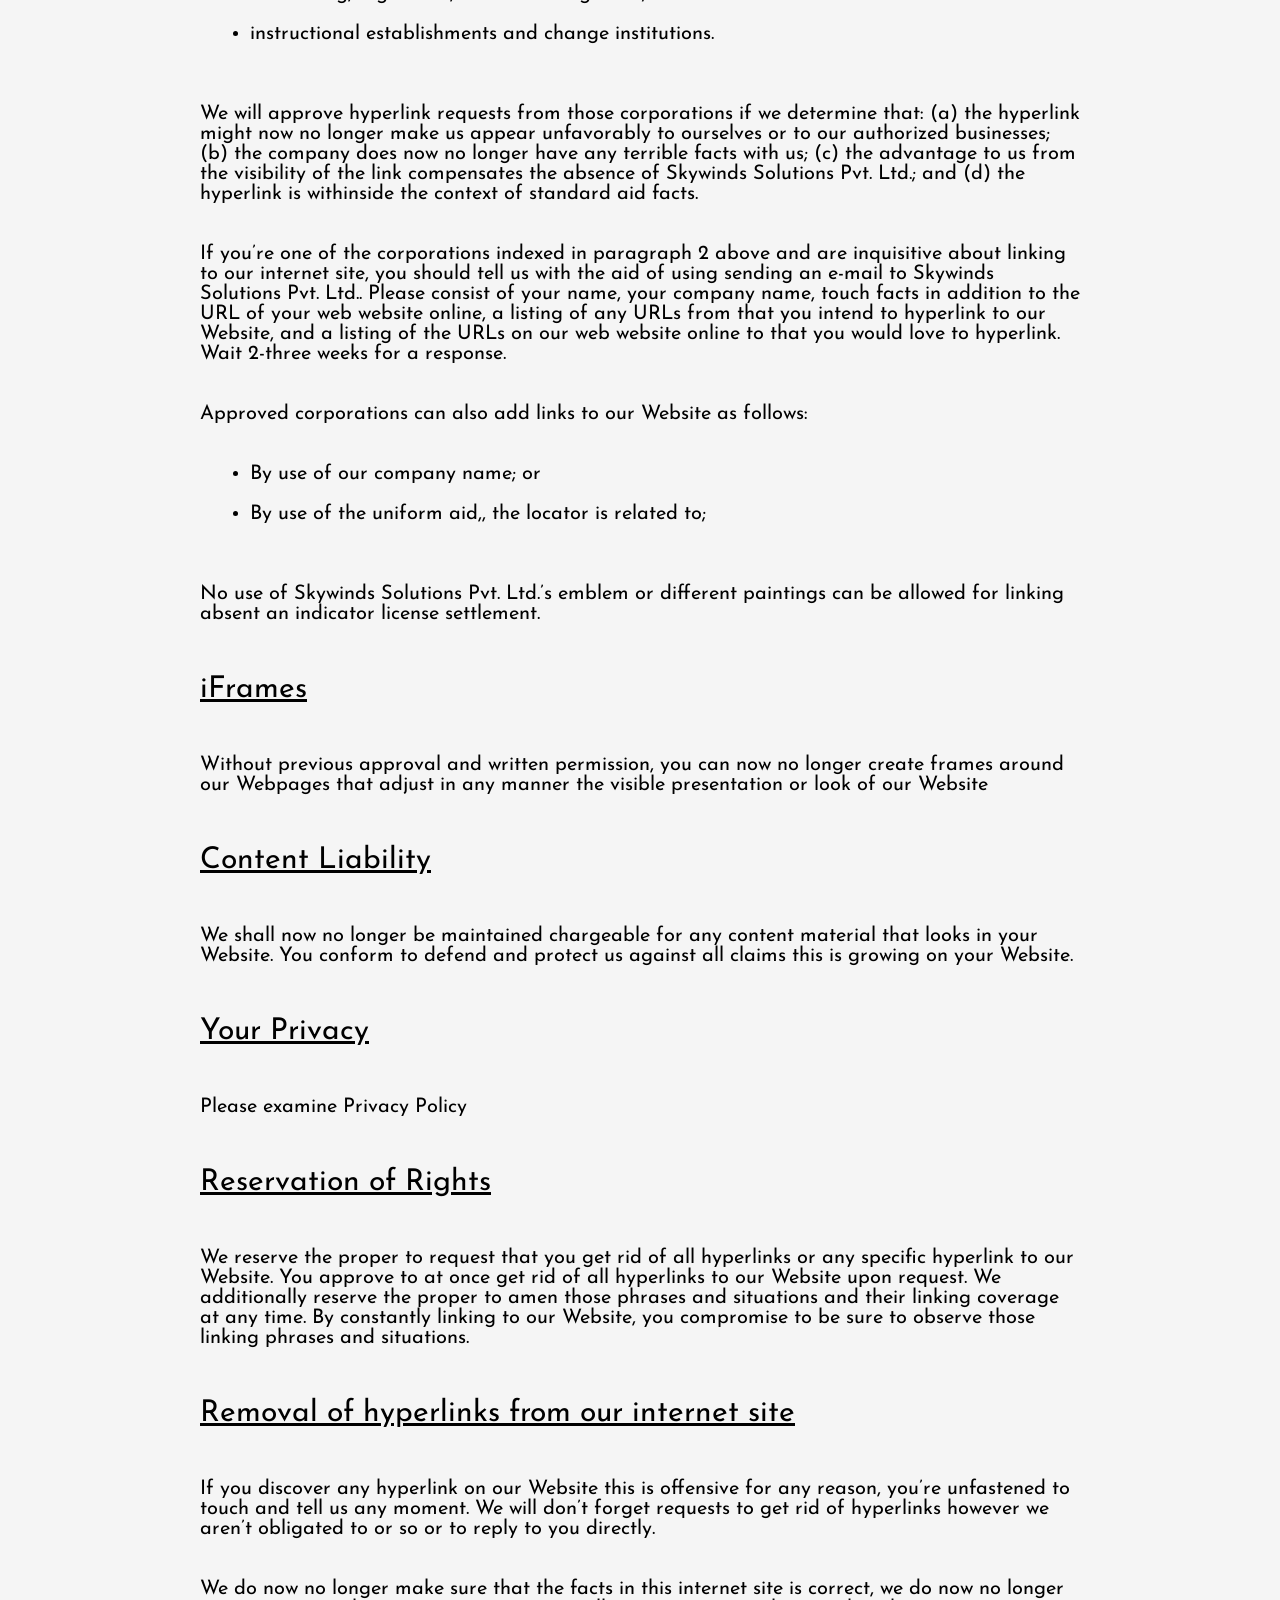
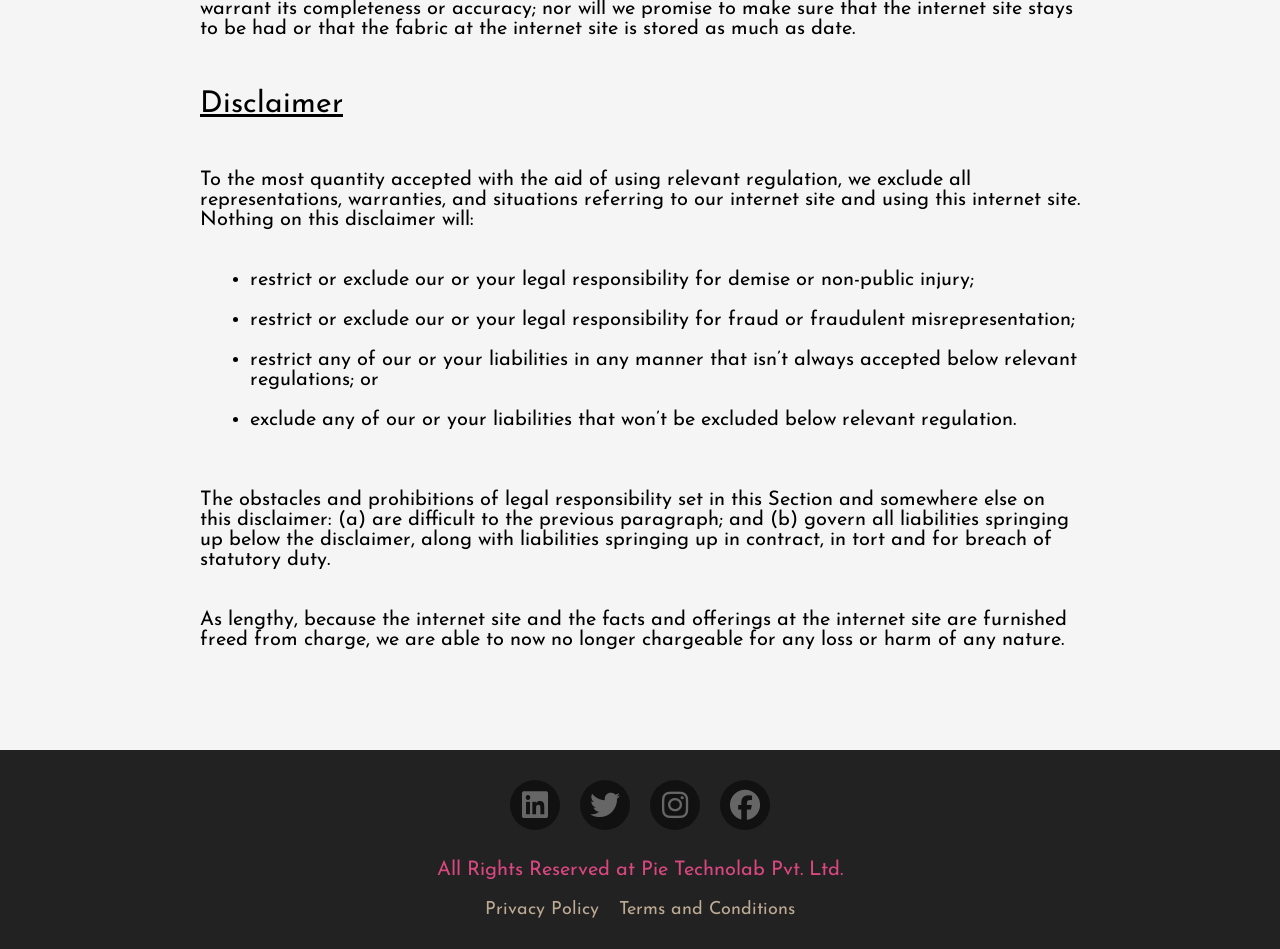
<file: 01project/terms-and-condition.html>
<!DOCTYPE html>
<html lang="en">
  <head>
    <meta charset="UTF-8" />
    <meta name="viewport" content="width=device-width, initial-scale=1.0" />
    <title>pie technolab</title>
    <link rel="preconnect" href="https://fonts.googleapis.com" />
    <link rel="preconnect" href="https://fonts.gstatic.com" crossorigin />
    <link
      href="https://fonts.googleapis.com/css2?family=Josefin+Sans&family=Merriweather+Sans&display=swap"
      rel="stylesheet"
    />
    <link
      rel="stylesheet"
      href="https://cdnjs.cloudflare.com/ajax/libs/font-awesome/6.5.1/css/all.min.css"
      integrity="sha512-DTOQO9RWCH3ppGqcWaEA1BIZOC6xxalwEsw9c2QQeAIftl+Vegovlnee1c9QX4TctnWMn13TZye+giMm8e2LwA=="
      crossorigin="anonymous"
      referrerpolicy="no-referrer"
    />
    <link rel="stylesheet" href="css/style.css" />
    <script src="https://code.jquery.com/jquery-3.6.3.min.js"></script>
    <script type="text/javascript" src="js/accordion.js"></script>
    <link rel="stylesheet" href="style.css" />
    <link rel="stylesheet" href="responsive.css" />
  </head>
  <body>
    <nav class="nav-bar" style="position: static">
      <div>
        <a href="index.html"
          ><img
            src="../01project/image/pie-technolabs-high-resolution-logo-transparent (1).png"
            alt=""
            class="nav-logo"
        /></a>
      </div>
      <ul class="div-ul">
        <li><a href="index.html">Home</a></li>
        <li><a href="about_us.html">AboutUs</a></li>
        <li><a href="portfolio.html">Portfolio</a></li>
        <li class="nav-li" onclick="dropDown()">
          <a href="#">Service <i class="fa-solid fa-caret-down"></i></a>
          <ul id="sub-menu" style="z-index: 3">
            <li><a href="#">Web App Development</a></li>
            <li><a href="#">Mobile App Development</a></li>
            <li><a href="#">E-commerce Development</a></li>
            <li><a href="#">MVP Development Services</a></li>
            <li><a href="#">Quality Assurance and Testing</a></li>
            <li><a href="#">BI Consulting</a></li>
          </ul>
        </li>
        <li><a href="blog.html">Blog</a></li>
        <li><a href="career.html">Career</a></li>
        <li><a href="contact_us.html">ContactUs</a></li>
      </ul>
      <a href="#" onclick="darkMode()">
        <i class="fa-solid fa-circle-half-stroke"></i>
      </a>
    </nav>
    <div class="container container-7">
      <div class="pp-contain tc-contain">
        <h1>Welcome to Skywinds Solutions!</h1>
        <p>
          These phrases and situations define the policies and rules for using
          Skywinds Solutions Pvt. Ltd.’s Website, positioned at
          https://skywinds.tech.
        </p>
        <p>
          By getting access to this internet site we count on you to receive
          those phrases and situations. Do now no longer preserve to apply
          Skywinds Solutions in case you do now no longer conform to take all
          the phrases and situations said on this web page.
        </p>
        <p>
          The following terminology applies to those Terms and Conditions,
          Privacy Statement and Disclaimer Notice and all Agreements: “Client”,
          “You” and “Your” refers to you, the character logs in to this internet
          site, and is compliant with the Company’s phrases and situations. “The
          Company”, “Ourselves”, “We”, “Our” and “Us”, refers to our Company.
          “Party”, “Parties”, or “Us”, refers to each the Client and ourselves.
          All phrases confer with the provide, recognition and attention of
          price vital to adopt the technique of our help to the Client
          withinside the maximum suitable way for the explicit reason of
          assembly the Client’s wishes in appreciate of provision of the
          Company’s said offerings, according with and difficulty to, winning
          regulation of Netherlands. Any use of the above terminology or
          different phrases withinside the singular, plural, capitalization,
          and/or he/she or they, are taken as interchangeable and consequently
          as regarding identical.
        </p>
        <h3>Cookies</h3>
        <p>
          We hire using cookies. By getting access to Skywinds Solutions, you
          agreed to apply cookies in settlement with Skywinds Solutions Pvt.
          Ltd.’s Privacy Policy.
        </p>
        <p>
          Most interactive websites use cookies to allow us to retrieve the
          user’s info for every visit. Cookies are utilized by our internet site
          to permit the capability of positive regions to make it simpler for
          humans traveling our internet site. Some of our affiliate/marketing
          and marketing companions may additionally use cookies.
        </p>
        <h3>License</h3>
        <p>
          Unless in any other case said, Skywinds Solutions Pvt. Ltd. and/or its
          licensors very own the highbrow belongings rights for all fabric on
          Skywinds Solutions. All highbrow belongings rights are reserved. You
          can also additionally get the right of entry to this from Skywinds
          Solutions on your very own non-public use subject to regulations set
          in those phrases and situations.
        </p>
        <p>You should now no longer:</p>
        <ul class="tc-ul">
          <li>Republish fabric from Skywinds Solutions</li>
          <li>Sell, lease, or sub-license fabric from Skywinds Solutions</li>
          <li>
            Reproduce, reproduction, or reproduction fabric from Skywinds
            Solutions
          </li>
          <li>Redistribute content material from Skywinds Solutions</li>
        </ul>
        <p>
          This Agreement shall start at the date hereof. Our Terms and
          Conditions had been created with the assistance of the Free Terms and
          Conditions Generator.
        </p>
        <p>
          Parts of this internet site provide a possibility for customers to
          publish and alternate reviews and facts in positive regions of the
          internet site. Skywinds Solutions Pvt. Ltd. does now no longer
          filters, edits, posts, or evaluations Comments previous to their
          presence on the internet site. Comments do now no longer mirror the
          perspectives and reviews of Skywinds Solutions Pvt. Ltd., its sellers,
          and/or affiliates. Comments mirror the perspectives and reviews of the
          individual that publish their perspectives and reviews. To the
          quantity accepted with the aid of using relevant laws, Skywinds
          Solutions Pvt. Ltd. shall now no longer be chargeable for the Comments
          or for any legal responsibility, damages or costs brought on and/or
          suffered because of any use of and/or posting of and/or look of the
          Comments in this internet site.
        </p>
        <p>
          Skywinds Solutions Pvt. Ltd. reserves the proper to screen all
          Comments and to get rid of any Comments which may be taken into
          consideration inappropriate, offensive, or reasons breach of those
          Terms and Conditions.
        </p>
        <p>You warrant and constitute that:</p>
        <ul class="tc-ul">
          <li>
            You are entitled to publish the Comments on our internet site and
            feature all vital licenses and see eye to eye to do so;
          </li>
          <li>
            The Comments do now no longer invade any highbrow belongings
            properly, along with without dilemma copyright, patent, or trademark
            of any merchandise;
          </li>
          <li>
            The Comments do now no longer incorporate any defamatory, libelous,
            offensive, indecent, or in any other case illegal fabric that is an
            invasion of privacy
          </li>
          <li>
            The Comments will now no longer be used to solicit or sell
            enterprise or custom or gift industrial sports or illegal activity.
          </li>
        </ul>
        <p>
          You hereby furnish Skywinds Solutions Pvt. Ltd. a non-distinct license
          to apply, reproduce, edit and authorize others to apply, reproduce and
          edit any of your Comments in any and all forms, codecs, or media.
        </p>
        <h3>Hyperlinking to our Content</h3>
        <p>
          The following corporations can also additionally hyperlink to our
          Website without previous written approval:
        </p>
        <ul class="tc-ul">
          <li>Government agencies;</li>
          <li>Search engines;</li>
          <li>News corporations;</li>
          <li>
            Online listing vendors can also additionally hyperlink to our
            Website withinside the identical way as they link to the Websites of
            different indexed businesses; and
          </li>
          <li>
            System extensive Accredited Businesses besides soliciting non-income
            corporations, charity purchasing malls, and charity fundraising
            organizations which won’t link to our Web web website online.
          </li>
        </ul>
        <p>
          These corporations can also additionally hyperlink to our domestic web
          page, to guides, or to different Website facts as long as the
          hyperlink: (a) isn’t always in any manner deceptive; (b) does now no
          longer falsely suggest sponsorship, endorsement, or approval of the
          linking and its merchandise and/or offerings; and (c) suits withinside
          the context of the linking website online.
        </p>
        <p>
          We can also additionally don’t forget and approve different hyperlink
          requests from the subsequent varieties of corporations:
        </p>
        <ul class="tc-ul">
          <li>commonly-regarded client and/or enterprise facts sources;</li>
          <li>dot.com network sites;</li>
          <li>
            institutions or different organizations representing charities;
          </li>
          <li>online listing vendors;</li>
          <li>net portals;</li>
          <li>accounting, regulation, and consulting firms; and</li>
          <li>instructional establishments and change institutions.</li>
        </ul>
        <p>
          We will approve hyperlink requests from those corporations if we
          determine that: (a) the hyperlink might now no longer make us appear
          unfavorably to ourselves or to our authorized businesses; (b) the
          company does now no longer have any terrible facts with us; (c) the
          advantage to us from the visibility of the link compensates the
          absence of Skywinds Solutions Pvt. Ltd.; and (d) the hyperlink is
          withinside the context of standard aid facts.
        </p>
        <p>
          If you’re one of the corporations indexed in paragraph 2 above and are
          inquisitive about linking to our internet site, you should tell us
          with the aid of using sending an e-mail to Skywinds Solutions Pvt.
          Ltd.. Please consist of your name, your company name, touch facts in
          addition to the URL of your web website online, a listing of any URLs
          from that you intend to hyperlink to our Website, and a listing of the
          URLs on our web website online to that you would love to hyperlink.
          Wait 2-three weeks for a response.
        </p>
        <p>
          Approved corporations can also add links to our Website as follows:
        </p>
        <ul class="tc-ul">
          <li>By use of our company name; or</li>
          <li>By use of the uniform aid,, the locator is related to;</li>
        </ul>
        <p>
          No use of Skywinds Solutions Pvt. Ltd.’s emblem or different paintings
          can be allowed for linking absent an indicator license settlement.
        </p>
        <h3>iFrames</h3>
        <p>
          Without previous approval and written permission, you can now no
          longer create frames around our Webpages that adjust in any manner the
          visible presentation or look of our Website
        </p>
        <h3>Content Liability</h3>
        <p>
          We shall now no longer be maintained chargeable for any content
          material that looks in your Website. You conform to defend and protect
          us against all claims this is growing on your Website.
        </p>
        <h3>Your Privacy</h3>
        <p>Please examine Privacy Policy</p>
        <h3>Reservation of Rights</h3>
        <p>
          We reserve the proper to request that you get rid of all hyperlinks or
          any specific hyperlink to our Website. You approve to at once get rid
          of all hyperlinks to our Website upon request. We additionally reserve
          the proper to amen those phrases and situations and their linking
          coverage at any time. By constantly linking to our Website, you
          compromise to be sure to observe those linking phrases and situations.
        </p>
        <h3>Removal of hyperlinks from our internet site</h3>
        <p>
          If you discover any hyperlink on our Website this is offensive for any
          reason, you’re unfastened to touch and tell us any moment. We will
          don’t forget requests to get rid of hyperlinks however we aren’t
          obligated to or so or to reply to you directly.
        </p>
        <p>
          We do now no longer make sure that the facts in this internet site is
          correct, we do now no longer warrant its completeness or accuracy; nor
          will we promise to make sure that the internet site stays to be had or
          that the fabric at the internet site is stored as much as date.
        </p>
        <h3>Disclaimer</h3>
        <p>
          To the most quantity accepted with the aid of using relevant
          regulation, we exclude all representations, warranties, and situations
          referring to our internet site and using this internet site. Nothing
          on this disclaimer will:
        </p>
        <ul class="tc-ul">
          <li>
            restrict or exclude our or your legal responsibility for demise or
            non-public injury;
          </li>
          <li>
            restrict or exclude our or your legal responsibility for fraud or
            fraudulent misrepresentation;
          </li>
          <li>
            restrict any of our or your liabilities in any manner that isn’t
            always accepted below relevant regulations; or
          </li>
          <li>
            exclude any of our or your liabilities that won’t be excluded below
            relevant regulation.
          </li>
        </ul>
        <p>
          The obstacles and prohibitions of legal responsibility set in this
          Section and somewhere else on this disclaimer: (a) are difficult to
          the previous paragraph; and (b) govern all liabilities springing up
          below the disclaimer, along with liabilities springing up in contract,
          in tort and for breach of statutory duty.
        </p>
        <p>
          As lengthy, because the internet site and the facts and offerings at
          the internet site are furnished freed from charge, we are able to now
          no longer chargeable for any loss or harm of any nature.
        </p>
      </div>
    </div>
    <footer>
      <div class="footer-main">
        <div class="footer-socials">
          <a href="" class="footer-a"><i class="fa-brands fa-linkedin"></i></a>
          <a href="" class="footer-a"><i class="fa-brands fa-twitter"></i></a>
          <a
            href="https://www.instagram.com/pietechnolab?igsh=MTRhazFqd3V5MWRuOQ=="
            class="footer-a"
            ><i class="fa-brands fa-instagram"></i
          ></a>
          <a href="" class="footer-a"><i class="fa-brands fa-facebook"></i></a>
        </div>
        <p class="rights">All Rights Reserved at Pie Technolab Pvt. Ltd.</p>
        <div class="footer-links">
          <a href="privacy-policy.html">Privacy Policy</a>
          <a href="terms-and-condition.html">Terms and Conditions</a>
        </div>
      </div>
    </footer>
  </body>
</html>
</file>
<file: 01project/css/style.css>
﻿* {
  padding: 0;
  margin: 0;
}

body {
  width: 100%;
  background-color: #f5f5f5;
  font-family: "Inter";
}

h3 {
  margin: 10px 0;
  color: #4f4f4f;
  font-weight: normal;
  font-size: 30px;
}

li {
  list-style: none;
}

#demo {
  width: 1000px;
  margin: 0 auto;
}
.lead {
  font-size: 1.5rem;
  font-weight: 300;
}
/* .container { margin: 30px auto; max-width: 1000px; } */
</file>
<file: 01project/style.css>
* {
  margin: 0;
  padding: 0;
  box-sizing: border-box;
}
body {
  font-family: Josefin Sans;
  /* background-color: white; */
}
.nav-bar {
  display: flex;
  align-items: center;
  justify-content: center;
  background-color: #6962ad;
  padding: 20px 40px;
  position: sticky;
  top: 0;
  z-index: 1;
}
.fa-circle-half-stroke {
  position: absolute;
  top: 120px;
  right: 20px;
  font-size: 30px;
  /* cursor: pointer; */
}
.nav-logo {
  width: 30%;
}
.div-ul {
  display: flex;
  list-style-type: none;
  gap: 40px;
}
ul li a {
  text-decoration: none;
  color: black;
  font-family: Josefin Sans;
  font-size: 20px;
}
.nav-li a {
  display: flex;
  gap: 10px;
}
#sub-menu {
  list-style-type: none;
  position: absolute;
  top: 26px;
  left: 0px;
  display: none;
}
.nav-li {
  position: relative;
}
.container {
  margin: 100px 200px;
}
.container-1 {
  display: flex;
}
.container-one-img {
  width: 80%;
}
.banner-1 {
  width: 100%;
  mix-blend-mode: multiply;
}
h1 {
  font-size: 39px;
  font-weight: 900;
  line-height: 50px;
  font-family: Josefin Sans;
}
p {
  font-size: 20px;
}
.text-1 {
  margin: 100px 0 0 0px;
  display: flex;
  flex-direction: column;
  gap: 30px;
}
.container-one-img {
  margin: 0 59px;
}
.work-button {
  width: 210px;
  height: 50px;
  display: flex;
  justify-content: space-evenly;
  align-items: center;
  font-size: 17px;
  background-color: #0008c1;
  border: none;
  color: white;
}
.work-button {
  display: block;
  width: 250px;
  height: 50px;
  line-height: 46px;
  text-decoration: none;
  text-align: center;
  border-radius: 50px;
  border: 3px solid seagreen;
  color: seagreen;
  font-size: 20px;
  font-family: arial;
  position: relative;
  overflow: hidden;
  background: transparent;
  text-transform: uppercase;
  transition: all 0.35s;
}

.work-button:before,
.work-button:after {
  position: absolute;
  content: "";
  width: 100%;
  height: 100%;
  top: -100%;
  left: 0;
  background: seagreen;
  z-index: -1;
  transition: all 0.35s;
}

.work-button:before {
  opacity: 0.5;
}

.work-button:after {
  transition-delay: 0.2s;
}

.work-button:hover {
  color: #fff;
}

.work-button:hover:before,
.work-button:hover:after {
  top: 0;
}
h2 {
  font-size: 30px;
  font-weight: 900;
  line-height: 35px;
  padding-bottom: 30px;
  padding-left: 25px;
  text-align: center;
  font-family: Josefin Sans;
}
.stock-img-container {
  width: 100%;
  overflow: hidden;
}
.stock-img {
  width: 100%;
  transition: 0.3s ease;
}
.stock-img:hover {
  transform: scale(1.1);
}
.card-main {
  box-shadow: 0 10px 10px 1px rgba(0, 0, 0, 0.07);
  display: flex;
  flex-direction: column;
  width: 49%;
  position: relative;
  overflow: hidden;
}
.case-study-a {
  width: 110px;
  height: 30px;
  background-color: #15c739;
  padding: 6px 15px;
  color: #fff;
  font-size: 12px;
  line-height: 1.4;
  font-weight: 700;
  display: inline-block;
  margin-bottom: 5px;
  margin-right: 5px;
  text-decoration: none;
  margin-left: 15px;
  margin-top: 20px;
}
#sub-menu {
  background-color: #6962ad;
  padding: 40px 20px 20px 20px;
  width: 300px;
}
#sub-menu li a {
  padding-bottom: 20px;
}
.h2-card {
  font-size: 22px;
  line-height: 1.2;
  padding-bottom: 10px;
  margin: 0;
  padding-left: 0;
  text-align: start;
}
.card-contain {
  padding: 10px 15px 15px;
}
.user-date {
  display: flex;
  align-items: center;
  font-size: 10px;
}
.card-container {
  display: flex;
  gap: 22px;
  flex-wrap: wrap;
}
.arrow-right {
  display: flex;
  gap: 10px;
  text-decoration: none;
  font-size: 14px;
  color: #666;
  text-align: center;
  margin-top: 15px;
}
.p-card {
  font-size: 15px;
}
.right-arrow {
  align-items: center;
  line-height: 1.2;
  font-size: 14px;
  color: #666;
  margin-top: 15px;
  text-decoration: none;
}
a {
  text-decoration: none;
}
.music-img {
  border-radius: 20px;
}

.poster {
  width: 30%;
  background-color: #eee;
  padding: 40px;
  border-radius: 20px;
}
.poster:hover {
  background-color: #e0ccbe;
}
.poster h3 {
  font-size: 20px;
  font-weight: 600;
  padding-bottom: 20px;
}
.poster p {
  margin-bottom: 50px;
}

.blue-button {
  border-radius: 4px;
  background-color: #5ca1e1;
  border: none;
  color: #fff;
  text-align: center;
  font-size: 30px;
  padding: 16px;
  width: 220px;
  transition: all 0.5s;
  cursor: pointer;
  /* margin: 36px; */
  align-items: center;
  justify-content: center;
  box-shadow: 0 10px 20px -8px rgba(0, 0, 0, 0.7);
}

.blue-button {
  cursor: pointer;
  display: inline-block;
  position: relative;
  transition: 0.5s;
}

.blue-button:after {
  content: "»";
  position: absolute;
  opacity: 0;
  top: 14px;
  right: -20px;
  transition: 0.5s;
}

.blue-button:hover {
  padding-right: 24px;
  padding-left: 8px;
  background-color: #3652ad;
}

.blue-button:hover:after {
  opacity: 1;
  right: 10px;
}
.poster a {
  color: white;
}
.poster-container {
  display: flex;
  flex-wrap: wrap;
  gap: 30px;
  justify-content: center;
  position: relative;
}
.poster-1 {
  position: relative;
  display: flex;
  flex-direction: column;
  gap: 30px;
}

.calender-img {
  width: 15%;
  mix-blend-mode: multiply;
}
.poster-1 h3 {
  padding: 0;
}
.time-line-card {
  display: flex;
  flex-direction: column;
  width: 50%;
  background-color: #eee;
  padding: 40px;
  border-radius: 20px;
}
.timeline-poster {
  width: 47%;
  overflow: hidden;
  transition: all 0.5s;
}
.info {
  width: 46%;
  display: flex;
  flex-direction: column;
  align-items: center;
  gap: 30px;
  justify-content: space-around;
}
.info h2 {
  padding-bottom: 0;
  text-align: start;
}
.info p {
  padding-left: 25px;
}
.contact-info {
  display: flex;
  gap: 30px;
  justify-content: space-evenly;
}
.contact-label {
  font-size: 40px;
  font-family: Josefin Sans;
}
#contact-input {
  outline: 2px solid white;
  width: 80%;
  height: 50px;
  border-radius: 20px;
  text-align: center;
  border: 5px solid black;
  font-size: 25px;
  background-color: #b94c9c;
  box-shadow: rgba(50, 50, 93, 0.25) 0px 30px 60px -12px inset,
    rgba(0, 0, 0, 0.3) 0px 18px 36px -18px inset;
}
.contact-button {
  height: 50px;
  width: 30%;
  border-radius: 10px;
  cursor: pointer;
  font-size: 15px;
  border: none;
  box-shadow: rgba(0, 0, 0, 0.17) 0px -23px 25px 0px inset,
    rgba(0, 0, 0, 0.15) 0px -36px 30px 0px inset,
    rgba(0, 0, 0, 0.1) 0px -79px 40px 0px inset, rgba(0, 0, 0, 0.06) 0px 2px 1px,
    rgba(0, 0, 0, 0.09) 0px 4px 2px, rgba(0, 0, 0, 0.09) 0px 8px 4px,
    rgba(0, 0, 0, 0.09) 0px 16px 8px, rgba(0, 0, 0, 0.09) 0px 32px 16px;
}
.label-div {
  background-color: #222;
  color: #aaa;
  border-radius: 20px;
  padding: 20px;
}

.card {
  perspective: 1000px;
  width: 300px;
  position: relative;
}

.card-content {
  box-shadow: 0 2rem 2rem rgba(0, 0, 0, 0.5);
  transition: all 1s;
  position: absolute;
  top: 0;
  left: 0;
  width: 100%;
  backface-visibility: hidden;
  -webkit-backface-visibility: hidden;
  padding: 30px;
  display: flex;
  flex-direction: column;
  justify-content: center;
  gap: 30px;
}
.card-more {
  position: absolute;
  top: 0;
  left: 350px;
}
.card-again {
  position: absolute;
  top: 0;
  left: 700px;
}
.card-back {
  transform: rotateY(180deg);
}

.card:hover .card-front {
  transform: rotateY(-180deg);
}

.card:hover .card-back {
  transform: rotateY(0);
}

.card-content img {
  width: 30%;
  object-fit: cover;
}

.card-body h3 {
  margin-bottom: 20px;
}
.main-card {
  padding-left: 60px;
}
.container-5 {
  margin-top: 30%;
}
/* slider */
.download {
  padding: 1.25rem;
  border: 0;
  border-radius: 3px;
  background-color: #4f46e5;
  color: #fff;
  cursor: pointer;
  text-decoration: none;
}
.download:hover {
  color: #fff;
}
#carbonads {
  display: block;
  overflow: hidden;
  max-width: 728px;
  position: relative;
  font-size: 22px;
  box-sizing: content-box;
}
#carbonads > span {
  display: block;
}
#carbonads a {
  color: #4f46e5;
  text-decoration: none;
}
#carbonads a:hover {
  color: #4f46e5;
}
.carbon-wrap {
  display: flex;
  align-items: center;
}
.carbon-img {
  display: block;
  margin: 0;
  line-height: 1;
}
.carbon-img img {
  display: block;
  height: 90px;
  width: auto;
}
.carbon-text {
  display: block;
  padding: 0 1em;
  line-height: 1.35;
  text-align: left;
}
.carbon-poweredby {
  display: block;
  position: absolute;
  bottom: 0;
  right: 0;
  padding: 6px 10px;
  text-align: center;
  text-transform: uppercase;
  letter-spacing: 0.5px;
  font-weight: 600;
  font-size: 8px;
  border-top-left-radius: 4px;
  line-height: 1;
  color: #aaa !important;
}
.ac-slider-item img {
  height: 500px;
  /* width: 500px; */
  object-fit: cover;
}
@media only screen and (min-width: 320px) and (max-width: 759px) {
  .carbon-text {
    font-size: 14px;
  }
}

/* footer */
.footer-a {
  height: 50px;
  width: 50px;
  border-radius: 50%;
  background-color: #111;
  font-size: 30px;
  display: flex;
  justify-content: center;
  align-items: center;
  color: #666;
  position: relative;
  transition: 0.5s;
}

.footer-a:hover {
  color: #ec4c89;

  box-shadow: 0 0 9px 7px #b94c9c;
  text-shadow: 0px 0px 20px #df10ff;
}
.footer-socials {
  display: flex;
  justify-content: center;
  gap: 20px;
  padding-bottom: 10px;
}

.footer-main {
  display: flex;
  flex-direction: column;
  align-items: center;
  gap: 20px;
}
.footer-links {
  display: flex;
  gap: 20px;
  font-size: 18px;
}
footer {
  background-color: #222;
  padding: 30px 0;
}
.footer-links a {
  color: bisque;
  opacity: 0.7;
}
.footer-main p {
  color: #ec4c89;
  opacity: 0.9;
}
.poster-container .timeline-poster {
  background-color: #e0ccbe;
}
.timeline-poster:hover {
  transform: scale(0.9);
  box-shadow: #b94c9c78 0px 2px 12px 5px,
    rgba(200, 56, 56, 0.3) 0px 1px 3px -1px;
}
/* buttton */
.btn {
  display: inline-block;
  position: relative;
  padding: 10px 20px;
  text-decoration: none;
  color: #222;
  font-size: 16px;
  font-weight: bold;
  border: none;
  border-radius: 5px;
  overflow: hidden;
  background: linear-gradient(45deg, #333, #fff);
  transition: background 0.3s ease, color 0.3s ease;
}

/* Button hover animation */
.btn::before {
  content: "";
  position: absolute;
  width: 0%;
  height: 2px;
  bottom: 0;
  left: 0;
  background: #fff;
  transition: width 0.3s ease;
}

.btn:hover {
  background: linear-gradient(45deg, #2980b9, #9b59b6);
  color: #fff;
}

.btn:hover::before {
  width: 100%;
}

.btn::after {
  content: "";
  position: absolute;
  width: 100%;
  height: 100%;
  top: 0;
  left: 0;
  background: rgba(0, 0, 0, 0.1);
  transform: translateY(100%);
  transition: transform 0.3s ease;
  z-index: -1;
}

.btn:hover::after {
  transform: translateY(0);
}
.rights {
  font-family: Josefin Sans;
}
.footer-links a {
  font-family: Josefin Sans;
}

/* about-us css  */
.about-container {
  margin: 100px auto 0 auto;
  width: 1500px;
}
.empowering-section {
  display: flex;
  flex-direction: column;
  justify-content: center;
  align-items: center;
  gap: 30px;
}
.about-button {
  margin-top: 10px;
}
.commitment-section {
  display: flex;
  margin: 0 auto;
  justify-content: space-around;
  margin-top: 50px;
  border: 1px solid black;
  padding: 20px;
  width: 1100px;
}
.quality-service {
  width: 40%;
}
.quality-service h2 {
  text-align: start;
  padding-left: 0;
}
.quality-service h3 {
  color: #111;
  margin-bottom: 30px;
}
.our-vision-p {
  margin-bottom: 90px;
}
.quality-service p {
  line-height: 30px;
}

/* portfolio css  */
.w-50 {
  width: 48%;
}
.w-50-container {
  margin-bottom: 30px;
}

/* contact-us css  */

.address {
  display: flex;
  flex-direction: column;
  align-items: center;
  gap: 20px;
  margin-bottom: 30px;
}
.address h2 {
  padding-bottom: 0px;
  padding-left: 0;
}

.contact-h1 {
  align-self: self-start;
  padding-left: 25px;
}
.home-map {
  border: 5px solid black;
  padding: 20px;
}

/* career css  */
.location-content {
  display: flex;
  gap: 25px;
}

/* blog css  */
.ap-blog {
  width: 210px;
}
.single-blog-wrapper {
  display: flex;
  width: 48%;
  gap: 20px;
  box-shadow: 0px 0rem 1rem 5px rgb(15 14 14 / 14%);
}
.blog-img {
  width: 50%;
}
img {
  width: 100%;
}
.blog-contain {
  width: 50%;
  display: flex;
  flex-direction: column;
  gap: 30px;
  justify-content: space-evenly;
  /* background-color: #6962ad; */
}
.blog-wrapper {
  display: flex;
  flex-wrap: wrap;
  gap: 30px;
}
.blog-contain h3 {
  font-size: 21px;
  font-weight: 800;
}
.blog-i i {
  font-size: 10px;
}
.blog-i p {
  font-size: 12px;
}

/* privacy policy css  */

.pp-contain {
  display: flex;
  flex-direction: column;
  gap: 40px;
}
.pp-contain h2 {
  text-align: start;
  padding-bottom: 0px;
  padding-left: 0px;
}

/* terms and condition css  */
.tc-ul li {
  list-style-type: disc;
  color: black;
  padding-bottom: 20px;
  font-size: 20px;
}
.tc-ul {
  padding-left: 50px;
}
.tc-contain h3 {
  color: black;
  text-decoration: underline;
}
</file>
<file: 01project/responsive.css>
/* 576 */
@media (max-width: 576px) {
}
</file>
